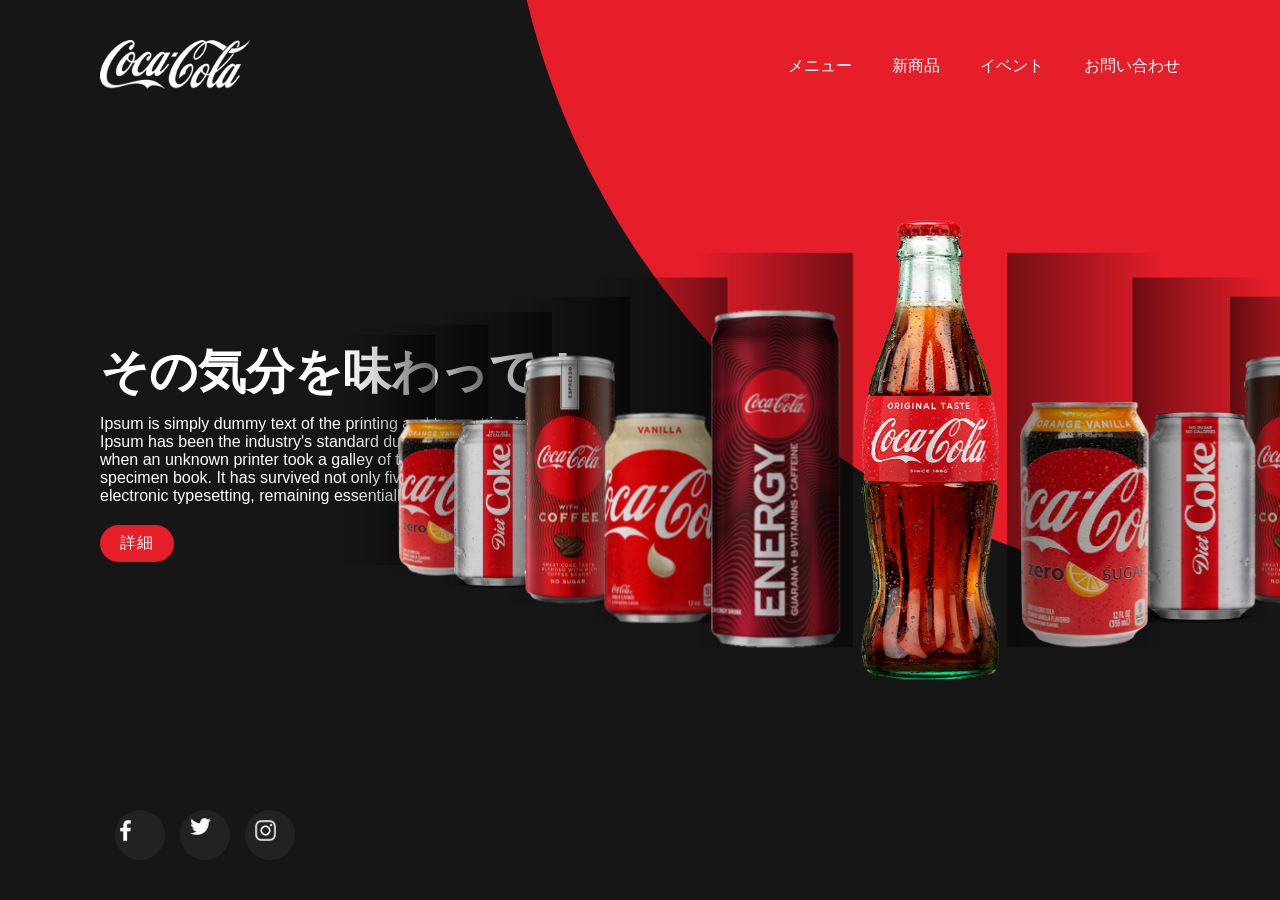
<file: LP_study2/src/main/webapp/index.html>
<!DOCTYPE html>
<html>
<head>
<meta charset="UTF-8">
<title>コカコーラ Landing Page</title>
<link rel="stylesheet" href="https://cdn.jsdelivr.net/npm/swiper@8/swiper-bundle.min.css"
/>
<link rel="stylesheet" href="style.css">
</head>
<body>
	<section>
	  <div class="circle"></div>
	  <header>
	  	<a href="#"><img src="logo.png" class="logo"></a>
	  	<ul class="navigation">
	  		<li><a href="#">メニュー</a></li>
	  		<li><a href="#">新商品</a></li>
	  		<li><a href="#">イベント</a></li>
	  		<li><a href="#">お問い合わせ</a></li>
	  	</ul>
	  </header>
	  <div class="content">
	  	<div class="textBox">
	  	 <h2>その気分を味わって！</h2>
	  	 <p> Ipsum is simply dummy text of the printing and typesetting industry. 
	  	 Lorem Ipsum has been the industry's standard dummy text ever since the 1500s, 
	  	 when an unknown printer took a galley of type and scrambled it to make a type specimen book. 
	  	 It has survived not only five centuries, but also the leap into electronic typesetting, remaining essentially unchanged.</p>
	  	 <a href="#">詳細</a>
	  	</div>
	  	
	  	<div class="imgBox">
	  		 <div class="swiper-container">
    			<div class="swiper-wrapper">
      				<div class="swiper-slide"><img src="cocacola1.png"></div>
				    <div class="swiper-slide"><img src="cocacola2.png"></div>
				    <div class="swiper-slide"><img src="cocacola3.png"></div>
				    <div class="swiper-slide"><img src="cocacola4.png"></div>
				    <div class="swiper-slide"><img src="cocacola5.png"></div>
				    <div class="swiper-slide"><img src="cocacola6.png"></div>
    			</div>
  			</div>
	  	</div>
	  	
	  </div>
	  <ul class="sci">
	  	<li><a href="#"><img src="facebook.png"></a></li>
	  	<li><a href="#"><img src="twitter.png"></a></li>
	  	<li><a href="#"><img src="instagram.png"></a></li>
	  </ul>
	</section>
	<script src="https://cdn.jsdelivr.net/npm/swiper@8/swiper-bundle.min.js"></script>
	<script >
   	var swiper = new Swiper('.swiper-container', {
      effect: 'coverflow',
      grabCursor: true,
      centeredSlides: true,
      slidesPerView: 'auto',
      coverflowEffect: {
        rotate: 0,
        stretch: 0,
        depth: 200,
        modifier: 1,
        slideShadows: true,
      },
      pagination: {
        el: '.swiper-pagination',
      },
      loop: true,
    });
  </script>
</body>
</html>
</file>
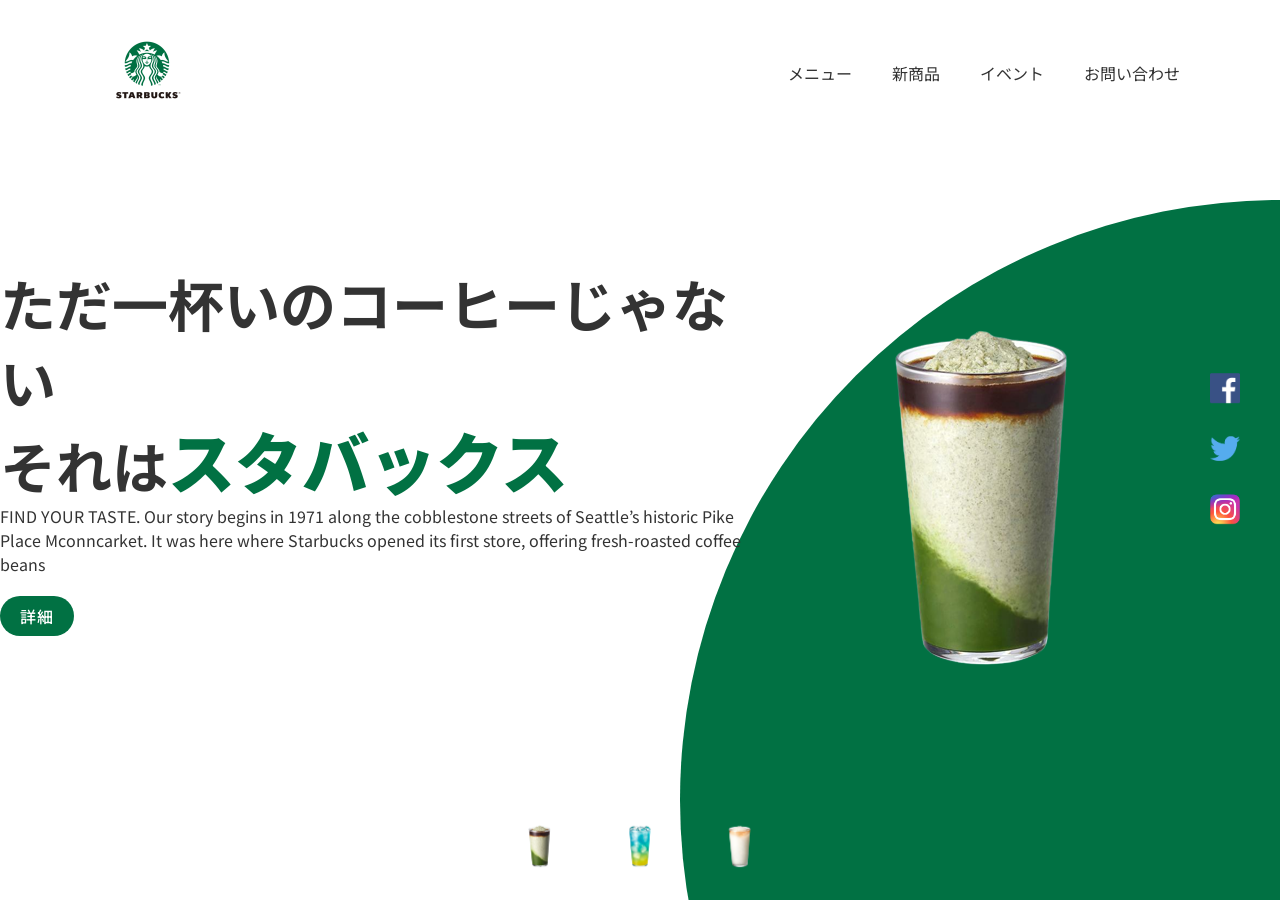
<file: src/main/webapp/LandingPage/index.html>
<!DOCTYPE html>
<html>
<head>
<meta charset="UTF-8">
<title>スタバ　Landing Page</title>
<link rel="stylesheet" href="style.css">
<link rel="preconnect" href="https://fonts.googleapis.com">
<link rel="preconnect" href="https://fonts.gstatic.com" crossorigin>
<link href="https://fonts.googleapis.com/css2?family=Noto+Sans+JP:wght@300&display=swap" rel="stylesheet">
</head>
<body>
	<section>
	<div class="circle"></div>
		<header>
			<a href="#" ><img src="logo.png" class="logo"></a>
			<ul>
				<li><a href="">メニュー</a></li>
				<li><a href="">新商品</a></li>
				<li><a href="">イベント</a></li>
				<li><a href="">お問い合わせ</a></li>		
			</ul>
		</header>
		<div class="content">
			<div class="textBox">
				<h2>ただ一杯いのコーヒーじゃない<br>それは<span>スタバックス</span></h2>
				<p>FIND YOUR TASTE. Our story begins in 1971 along the cobblestone streets of 
				Seattle’s historic Pike Place Mconncarket. It was here where Starbucks opened its first store, 
				offering fresh-roasted coffee beans</p>
				<a href="#">詳細</a>
		</div>
		<div class="imgBox">
			<img src="matcha.png" class="starbucks">
		</div>	
	 </div>
	 <ul class="thumb">
	 	<li><img src="matcha.png" onclick="imgSlider('matcha.png');changeCircleColor('#017143')"></li>
	 	<li><img src="rime.png" onclick="imgSlider('rime.png');changeCircleColor('#bfff00')"></li>
	 	<li><img src="tea.png" onclick="imgSlider('tea.png');changeCircleColor('#fcffca')"></li>
	 </ul>
	 <ul class="sci">
	 	<li><a href="#"><img src="face.png" width="50px"></a></li>
	 	<li><a href="#"><img src="twit.png" width="50px"></a></li>
	 	<li><a href="#"><img src="insta.png" width="50px"></a></li>
	 </ul>
	</section>
	<script type="text/javascript">
		function imgSlider(anything){
			document.querySelector('.starbucks').src = anything;
		}
		
		function changeCircleColor(color){
			const circle = document.querySelector('.circle');
			circle.style.background = color;
		}
	</script>
</body>
</html>
</file>
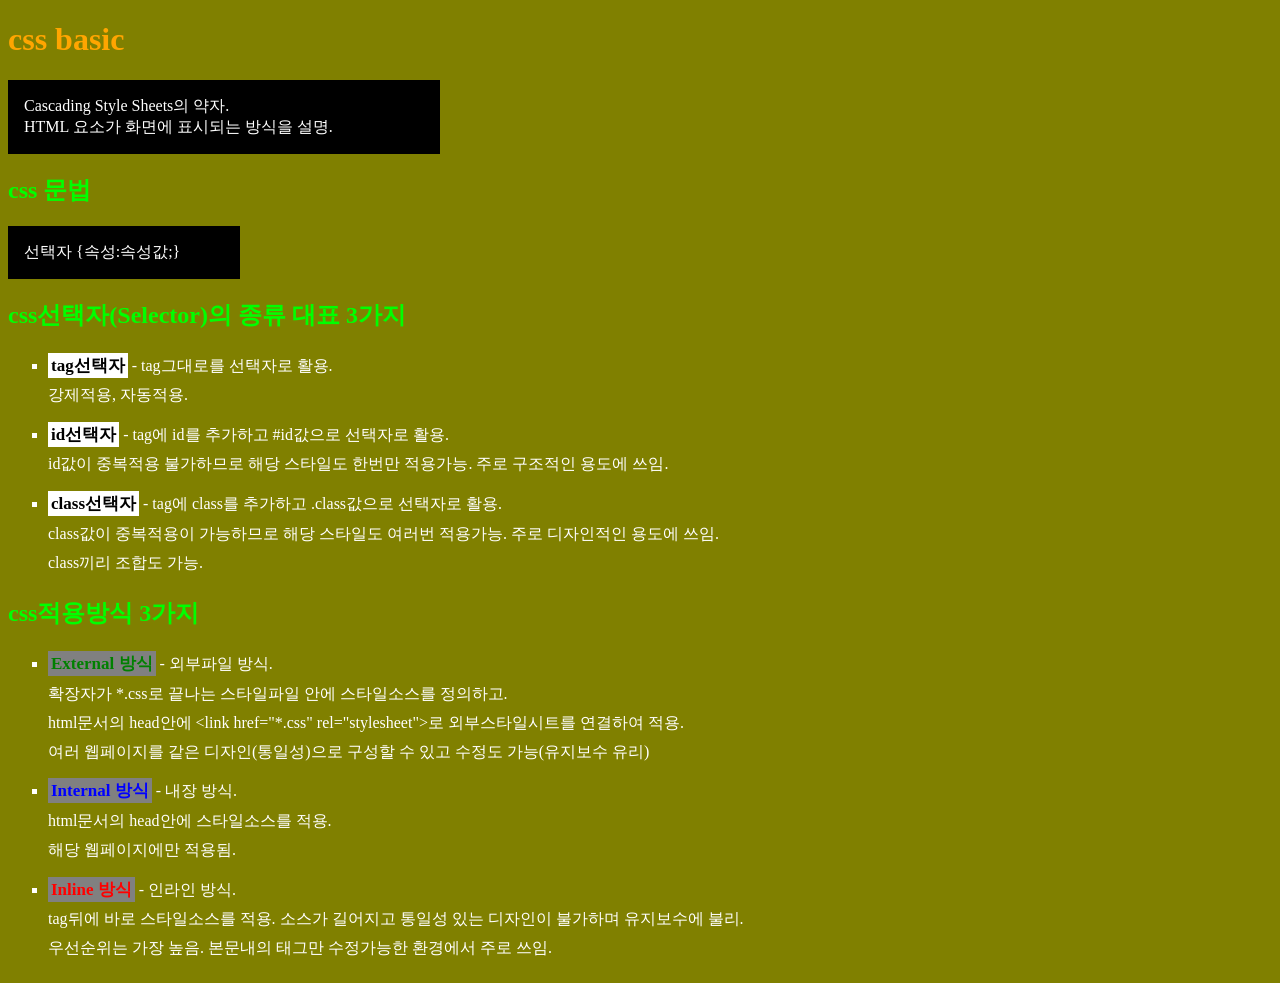
<file: src/main/webapp/basic.html>
<!DOCTYPE html>
<html>
<head>
<meta charset="UTF-8">
<title>css basic</title>
<link href="basic.css" rel="stylesheet">

<style type="text/css">
 h1 {color: orange;}
 
 h2 {color: lime;}
 
 p {background-color: black;
  padding: 1em; }
 
 #p01 {width:400px; }
 
 #p02 {width: 200px;}
 
 .sp {background-color:white;
  padding:3px;
  font-size: 17px;
  font-weight:bold;
  color: black; }
  
 .spa {background-color: gray;
  padding:3px;
  font-size: 17px;
  font-weight: bold; }  
  
 .gr {color: green;} 
 .bl {color: blue;}
 .re {color: red;}
  
</style>
</head>
<body style="background-color: olive;color: white;">
<h1>css basic</h1>
<p id="p01">
 Cascading Style Sheets의 약자. <br>
 HTML 요소가 화면에 표시되는 방식을 설명.
</p>
<!-- ctrl + F11 미리보기 실행 -->
<!-- http://www.csszengarden.com/ 다양한 css적용사례-->
<h2>css 문법</h2>
 <p id="p02">선택자 {속성:속성값;}</p>
 
<h2>css선택자(Selector)의 종류 대표 3가지</h2>
 <ul>
  <li><span class="sp">tag선택자</span> - tag그대로를 선택자로 활용. <br> 강제적용, 자동적용.</li>
  <li><span class="sp">id선택자</span> - tag에 id를 추가하고 #id값으로 선택자로 활용. <br> 
    id값이 중복적용 불가하므로 해당 스타일도 한번만 적용가능. 주로 구조적인 용도에 쓰임.
  </li> 
  <li><span class="sp">class선택자</span> - tag에 class를 추가하고 .class값으로 선택자로 활용. <br> 
   class값이 중복적용이 가능하므로 해당 스타일도 여러번 적용가능. 주로 디자인적인 용도에 쓰임. <br>
   class끼리 조합도 가능.
  </li>
 </ul>

<h2>css적용방식 3가지</h2>
 <ul>
  <li><span class="spa gr">External 방식</span> - 외부파일 방식. <br>
   확장자가 *.css로 끝나는 스타일파일 안에 스타일소스를 정의하고.<br> 
   html문서의 head안에 &lt;link href="*.css" rel="stylesheet"&gt;로
   외부스타일시트를 연결하여 적용. <br>
   여러 웹페이지를 같은 디자인(통일성)으로 구성할 수 있고 수정도 가능(유지보수 유리) 
  </li>
  <li><span class="spa bl">Internal 방식</span> - 내장 방식. <br>
   html문서의 head안에 스타일소스를 적용.<br>
   해당 웹페이지에만 적용됨.
  </li>
  <li><span class="spa re">Inline 방식</span> - 인라인 방식. <br>
   tag뒤에 바로 스타일소스를 적용. 소스가 길어지고 통일성 있는 디자인이 불가하며 유지보수에 불리.
   <br>우선순위는 가장 높음. 본문내의 태그만 수정가능한 환경에서 주로 쓰임.
  </li>
 </ul>




</body>
</html>
</file>
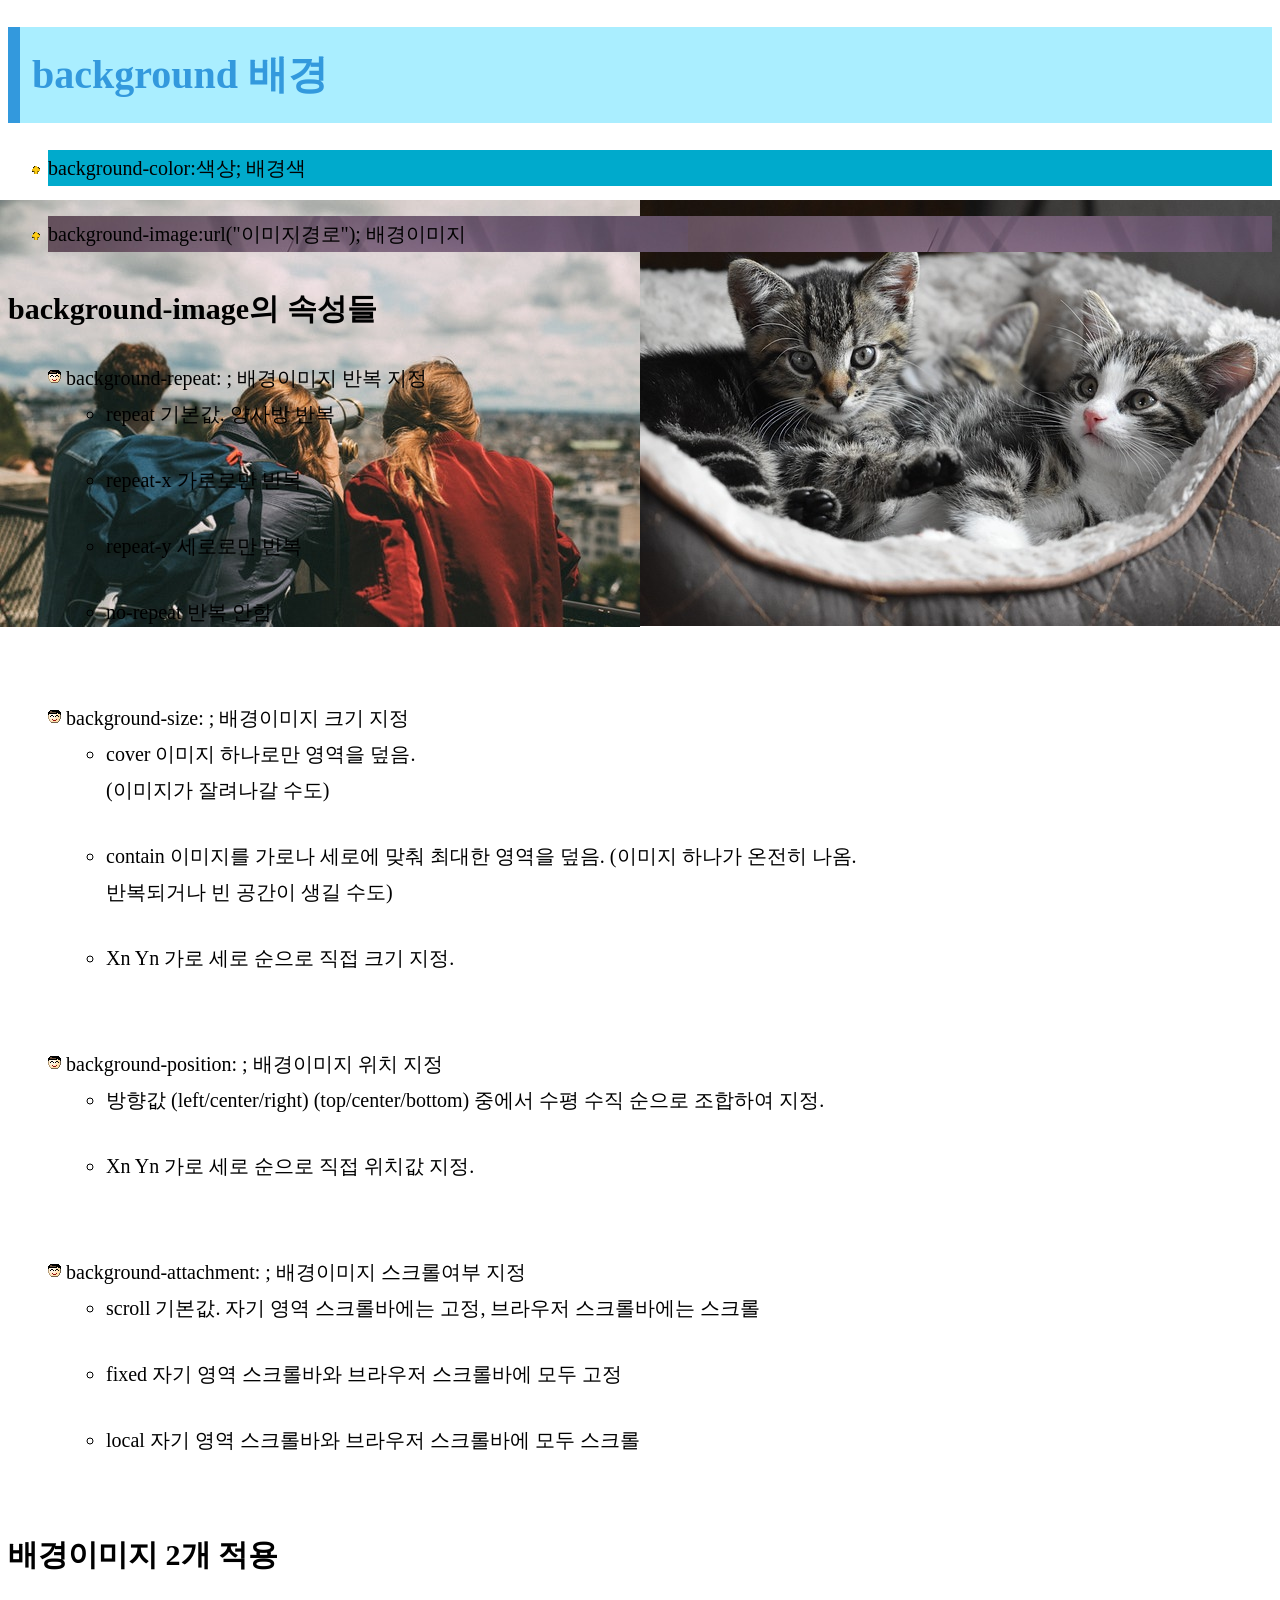
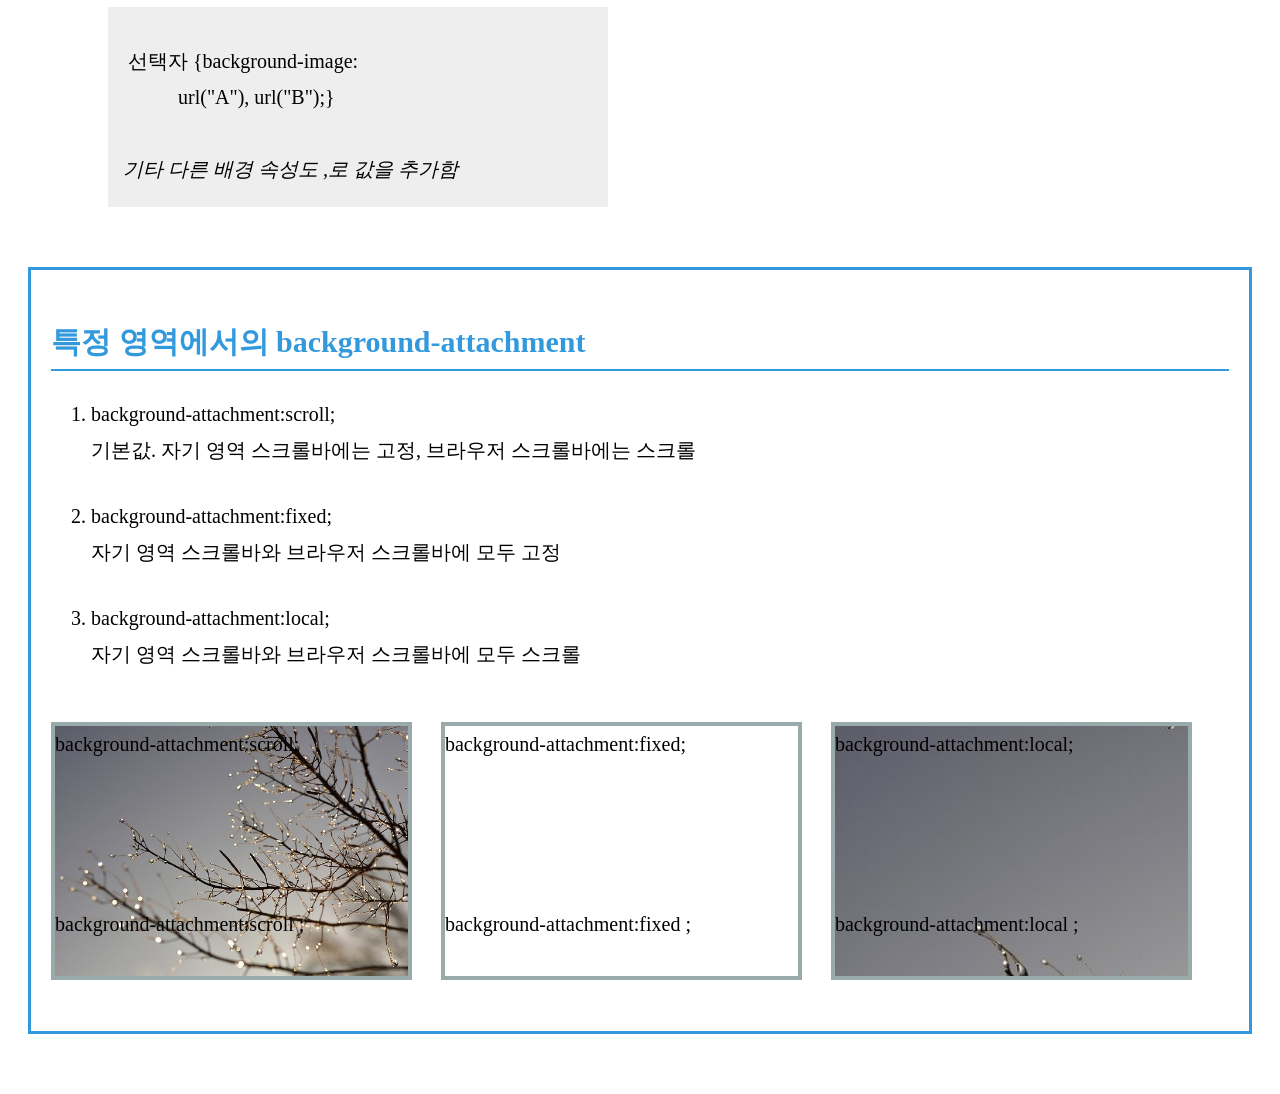
<file: src/main/webapp/bgimg.html>
<!DOCTYPE html>
<html>
<head>
<meta charset="UTF-8">
<title>background 배경</title>
<link href="style.css" rel="stylesheet">
<link href="bgimg.css" rel="stylesheet">
</head>
<body>
<h1>background 배경</h1>
 <ol id="bg">
  <li class="bg-clr">background-color:색상; 배경색</li>
  <li class="bg-img">background-image:url("이미지경로"); 배경이미지</li>
 </ol>

<h2>background-image의 속성들</h2>
<ul id="ul-bg">
 <li>background-repeat: ; 배경이미지 반복 지정
  <ul>
   <li>repeat 기본값. 양사방 반복</li>
   <li>repeat-x 가로로만 반복</li>
   <li>repeat-y 세로로만 반복</li>
   <li>no-repeat 반복 안함</li>
  </ul> 
 </li>
 <li>background-size: ; 배경이미지 크기 지정
  <ul>
   <li>cover 이미지 하나로만 영역을 덮음. <br>
   (이미지가 잘려나갈 수도)</li>
   <li>contain 이미지를 가로나 세로에 맞춰 최대한
    영역을 덮음. (이미지 하나가 온전히 나옴. <br>
    반복되거나 빈 공간이 생길 수도)</li>
   <li>Xn Yn 가로 세로 순으로 직접 크기 지정.</li>
  </ul> 
 </li>
 <li>background-position: ; 배경이미지 위치 지정
  <ul>
   <li>방향값 (left/center/right) (top/center/bottom) 중에서 수평 수직 순으로 조합하여 지정.</li>
   <li>Xn Yn 가로 세로 순으로 직접 위치값 지정.</li>
  </ul>
 </li>
 <li>background-attachment: ; 배경이미지 스크롤여부 지정
  <ul>
   <li>scroll 기본값. 자기 영역 스크롤바에는 고정, 브라우저 스크롤바에는 스크롤</li>
   <li>fixed 자기 영역 스크롤바와 브라우저 스크롤바에 모두 고정</li>
   <li>local 자기 영역 스크롤바와 브라우저 스크롤바에 모두 스크롤</li>
  </ul> 
 </li>
</ul>

<h2>배경이미지 2개 적용</h2>
<p class="pre">
    선택자 {background-image: 
              url("A"), url("B");}

   <i>기타 다른 배경 속성도 ,로 값을 추가함</i>
</p>

<section id="sec01">
 <h2>특정 영역에서의 background-attachment</h2>
 <ol>
  <li>background-attachment:scroll; <br> 
   기본값. 자기 영역 스크롤바에는 고정, 브라우저 스크롤바에는 스크롤</li>
  <li>background-attachment:fixed; <br> 
   자기 영역 스크롤바와 브라우저 스크롤바에 모두 고정</li>
  <li>background-attachment:local; <br> 
   자기 영역 스크롤바와 브라우저 스크롤바에 모두 스크롤</li>
 </ol>
 <p class="sc">background-attachment:scroll; <br><br><br><br><br>
   background-attachment:scroll ; <br><br><br><br><br>
   background-attachment:scroll ; <br><br><br><br><br> 
 </p>
 <p class="fx">background-attachment:fixed; <br><br><br><br><br>
   background-attachment:fixed ; <br><br><br><br><br>
   background-attachment:fixed ; <br><br><br><br><br> 
 </p>
 <p class="lc">background-attachment:local; <br><br><br><br><br>
   background-attachment:local ; <br><br><br><br><br>
   background-attachment:local ; <br><br><br><br><br> 
 </p>
</section>





</body>
</html>
</file>
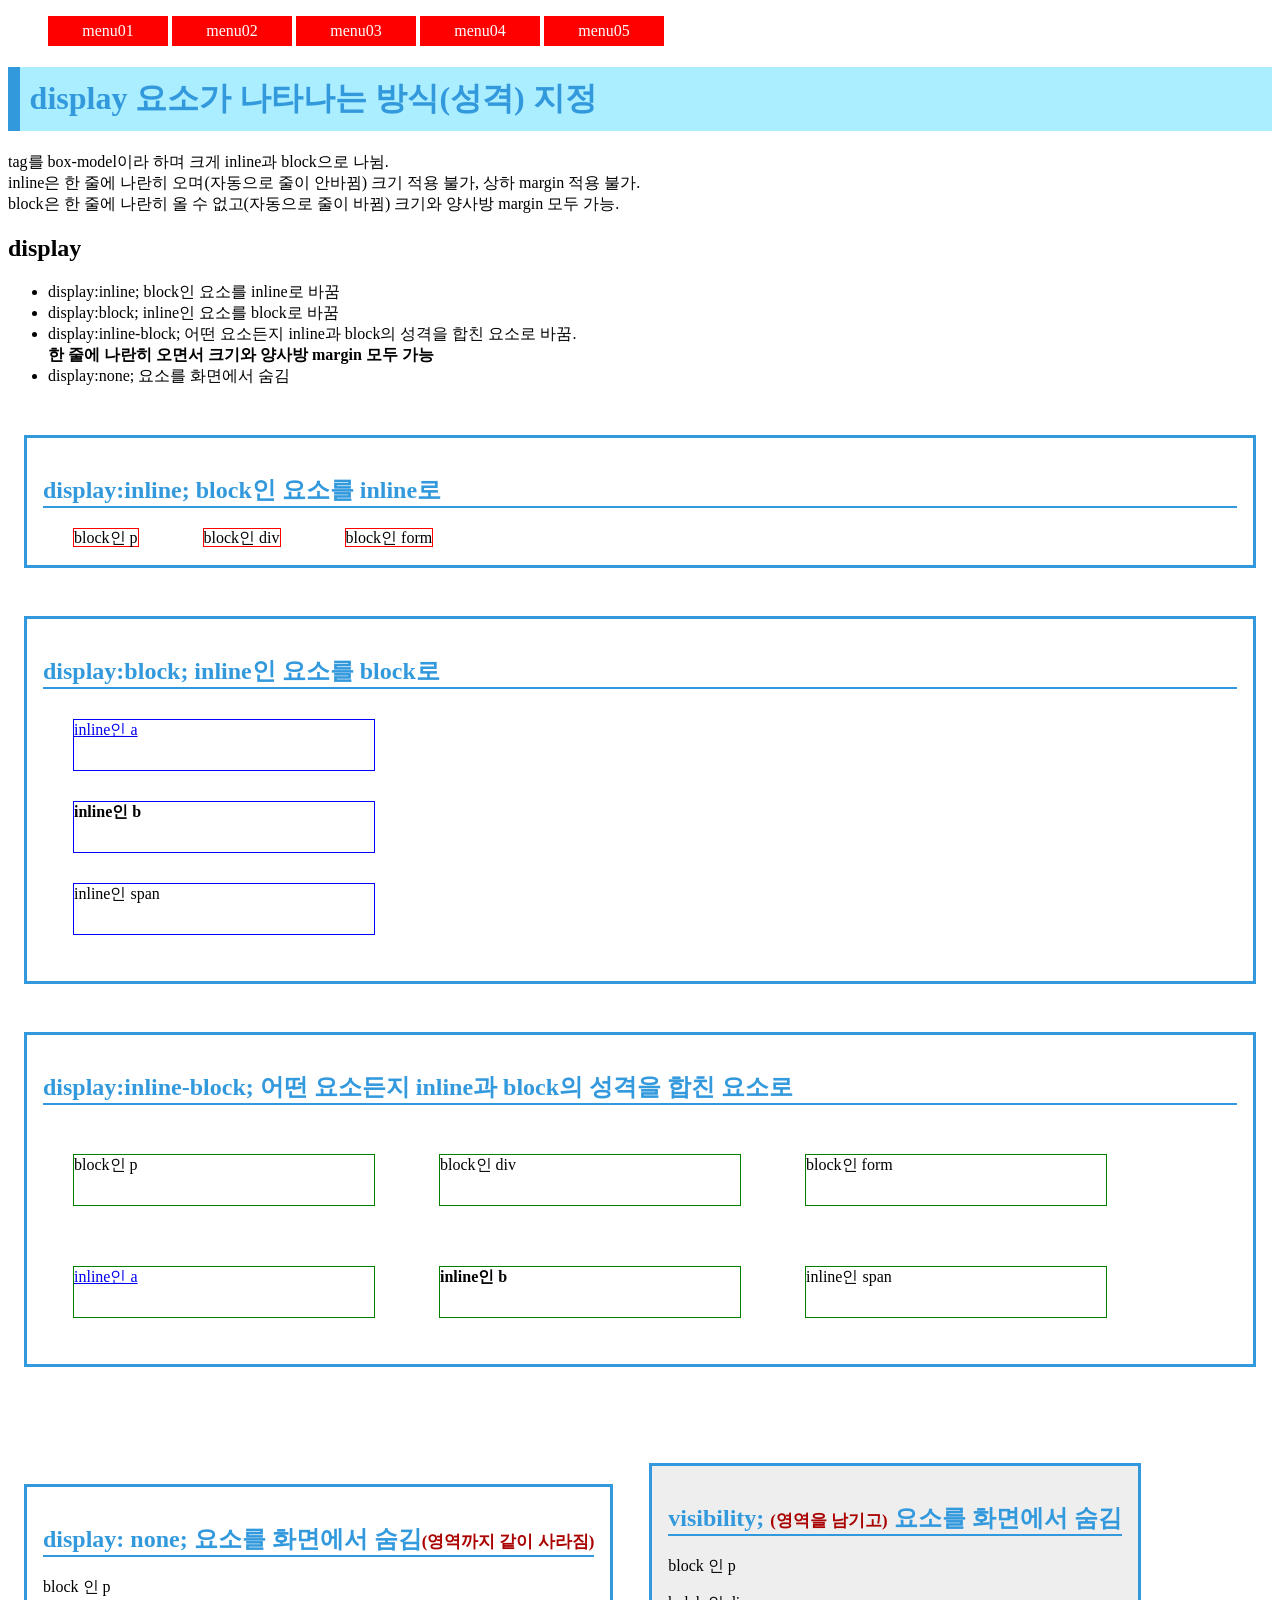
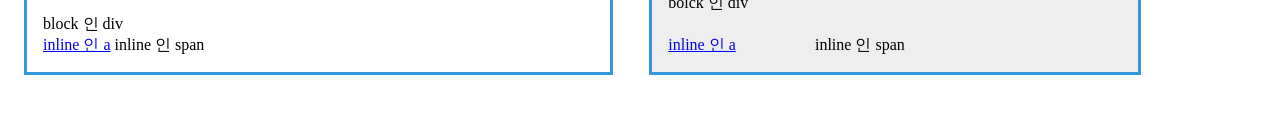
<file: src/main/webapp/display.html>
<!DOCTYPE html>
<html>
<head>
<meta charset="UTF-8">
<title>display</title>
<link href="style.css" rel="stylesheet">
<link href="display.css" rel="stylesheet">
</head>
<body>
	<nav>
		<ul>
			<li id="mn01"><a href="#sec01">menu01</a>
			 <ul id="sub">
			 	<li><a href="#">sub01</a></li>
			 	<li><a href="#">sub01</a></li>
			 </ul>
			 </li>
			<li><a href="#sec02">menu02</a></li>
			<li><a href="#sec03">menu03</a></li>
			<li><a href="#sec04">menu04</a></li>
			<li><a href="#sec05">menu05</a></li>
		</ul>	
	</nav>
	

<h1>display 요소가 나타나는 방식(성격) 지정</h1>
<p>
 tag를 box-model이라 하며 크게 inline과 block으로 나뉨.<br>
 inline은 한 줄에 나란히 오며(자동으로 줄이 안바뀜) 
 크기 적용 불가, 상하 margin 적용 불가.<br> 
 block은 한 줄에 나란히 올 수 없고(자동으로 줄이 바뀜)
  크기와 양사방 margin 모두 가능.
</p>

<h2>display</h2>
 <ul>
  <li>display:inline; block인 요소를 inline로 바꿈</li>
  <li>display:block; inline인 요소를 block로 바꿈</li>
  <li>display:inline-block; 어떤 요소든지 
      inline과 block의 성격을 합친 요소로 바꿈. <br>
      <b>한 줄에 나란히 오면서 크기와 양사방 margin 모두 가능</b>
  </li>
  <li>display:none; 요소를 화면에서 숨김</li>
 </ul>
 
 <section id="sec01">
  <h2>display:inline; block인 요소를 inline로 </h2>
 
  <p>block인 p</p>
  <div>block인 div</div>
  <form action="">block인 form</form>
 </section>
 
 <section id="sec02">
  <h2>display:block; inline인 요소를 block로</h2>
  
  <a href="#">inline인 a</a>
  <b>inline인 b</b>
  <span>inline인 span</span>
 </section>
 
 
 <section id="sec03">
  <h2>display:inline-block; 
  어떤 요소든지 inline과 block의 성격을 합친 요소로</h2>
 
  <p>block인 p</p>
  <div>block인 div</div>
  <form action="">block인 form</form>

  <a href="#">inline인 a</a>
  <b>inline인 b</b>
  <span>inline인 span</span>
 </section>
 
 <section id="sec04">
 	<h2>display: none; 요소를 화면에서 숨김<span>(영역까지 같이 사라짐)</span></h2>
 	
 	<p>block  인 p</p>
 	<div>block 인 div</div>
	<form action="">block 인 form</form>
	
	<a href="#">inline 인 a</a>
	<b>inline 인 b</b>
	<span>inline 인 span</span>
 </section>
 
 <section id="sec05">
 	<h2>visibility;  <span>(영역을 남기고)</span> 요소를 화면에서 숨김 </h2>
 	
 	<p>block  인 p</p>
 	<div>bolck 인 div</div>
	<form action="">block 인 form</form>
	
	<a href="#">inline 인 a</a>
	<b>inline 인 b</b>
	<span>inline 인 span</span>
 </section>
 
 
 

</body>
</html>
</file>
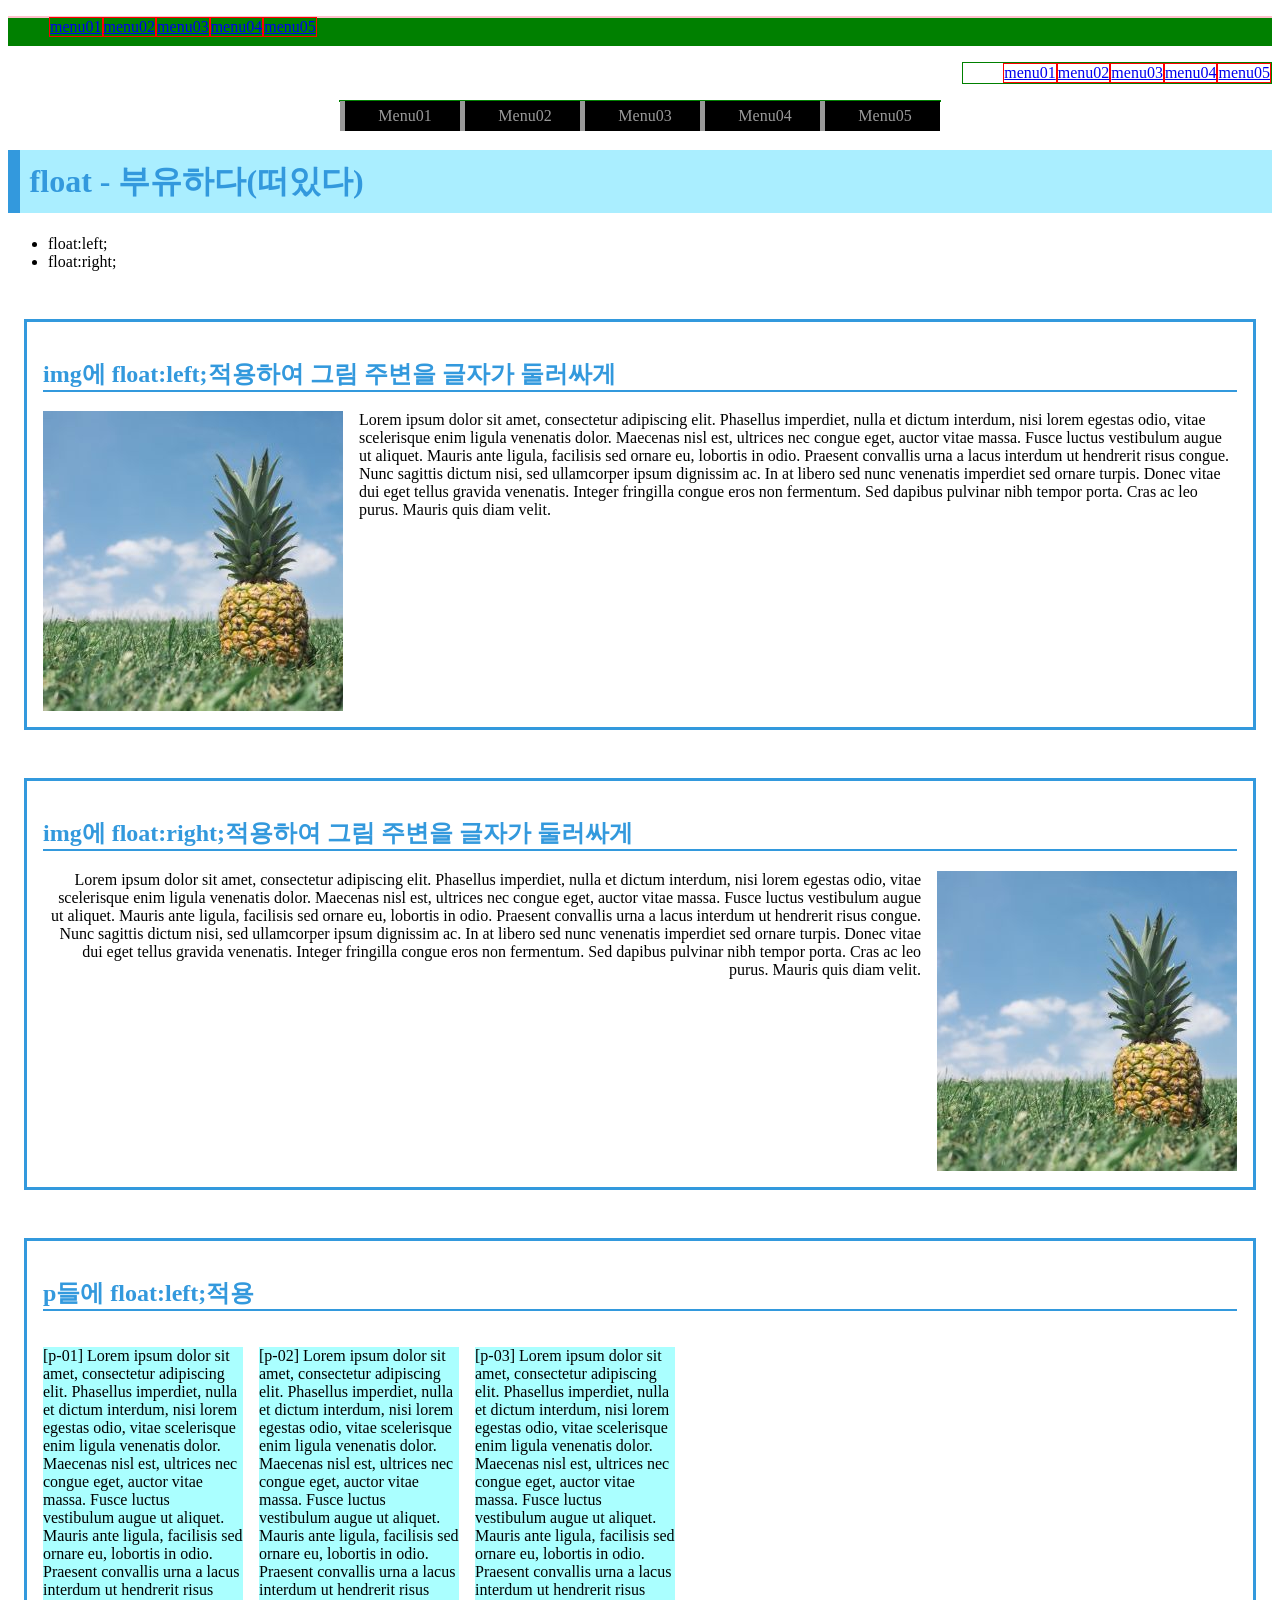
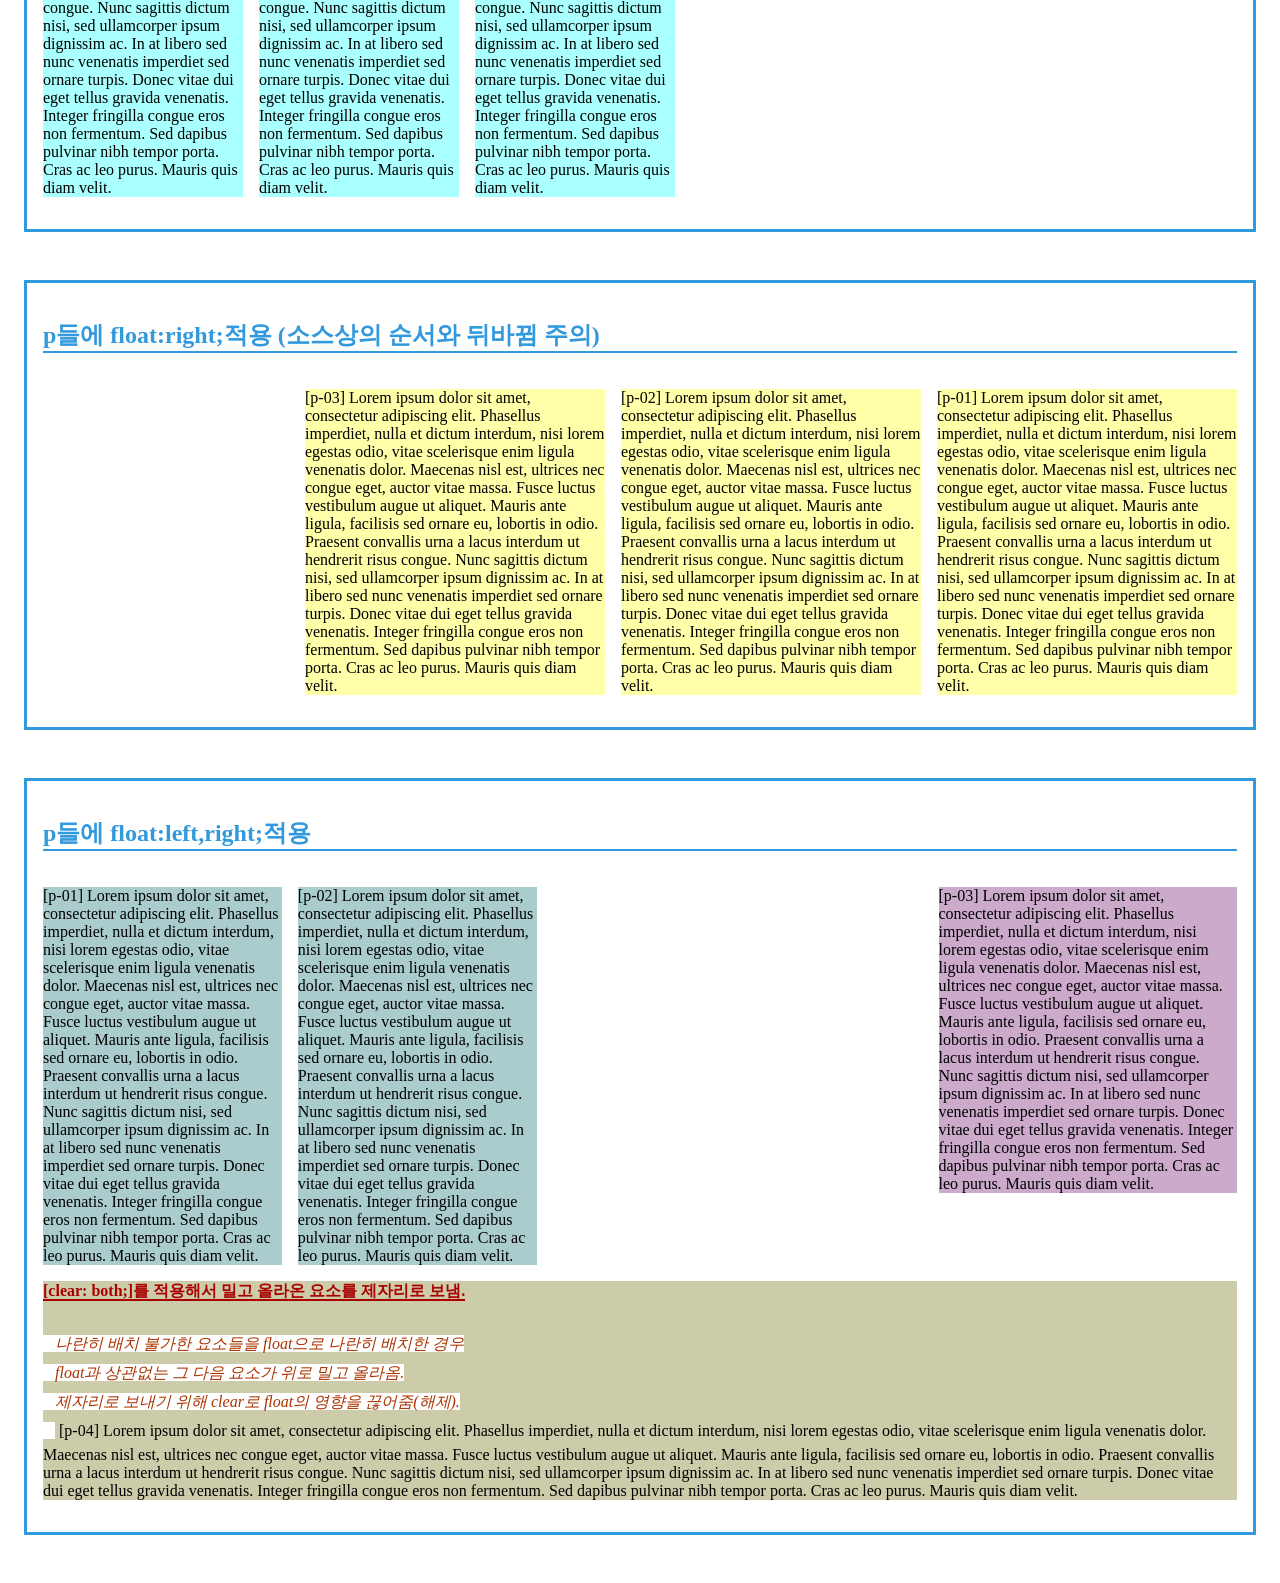
<file: src/main/webapp/float.html>
<!DOCTYPE html>
<html>
<head>
<meta charset="UTF-8">
<title>float</title>
<link href="style.css" rel="stylesheet">
<link href="float.css" rel="stylesheet">
</head>
<body>
<nav id="nav-l">
 <ul>
  <li><a href="#sec01">menu01</a></li>
  <li><a href="#sec02">menu02</a></li>
  <li><a href="#sec03">menu03</a></li>
  <li><a href="#sec04">menu04</a></li>
  <li><a href="#sec05">menu05</a></li>  
 </ul>
</nav>

<nav id="nav-r">
 <ul>
  <li><a href="#sec01">menu01</a></li>
  <li><a href="#sec02">menu02</a></li>
  <li><a href="#sec03">menu03</a></li>
  <li><a href="#sec04">menu04</a></li>
  <li><a href="#sec05">menu05</a></li>  
 </ul>
</nav>

<nav id="nav-c" class="clear">
 <ul>
  <li><a href="#sec01">menu01</a></li>
  <li><a href="#sec02">menu02</a></li>
  <li><a href="#sec03">menu03</a></li>
  <li><a href="#sec04">menu04</a></li>
  <li><a href="#sec05">menu05</a></li>  
 </ul>
</nav>

<h1 class="clear">float - 부유하다(떠있다)</h1>
<ul>
 <li>float:left;</li>
 <li>float:right;</li>
</ul>

<section id="sec01">
 <h2>img에 float:left;적용하여 그림 주변을 글자가 둘러싸게</h2>
 
 <p><img alt="pineapple" src="img/pineapple.jpg"> Lorem ipsum dolor sit
			amet, consectetur adipiscing elit. Phasellus imperdiet, nulla et
			dictum interdum, nisi lorem egestas odio, vitae scelerisque enim
			ligula venenatis dolor. Maecenas nisl est, ultrices nec congue eget,
			auctor vitae massa. Fusce luctus vestibulum augue ut aliquet. Mauris
			ante ligula, facilisis sed ornare eu, lobortis in odio. Praesent
			convallis urna a lacus interdum ut hendrerit risus congue. Nunc
			sagittis dictum nisi, sed ullamcorper ipsum dignissim ac. In at
			libero sed nunc venenatis imperdiet sed ornare turpis. Donec vitae
			dui eget tellus gravida venenatis. Integer fringilla congue eros non
			fermentum. Sed dapibus pulvinar nibh tempor porta. Cras ac leo purus.
			Mauris quis diam velit.
 </p>
</section>


<section id="sec02">
 <h2>img에 float:right;적용하여 그림 주변을 글자가 둘러싸게</h2>
 
 <p><img alt="pineapple" src="img/pineapple.jpg"> Lorem ipsum dolor sit
			amet, consectetur adipiscing elit. Phasellus imperdiet, nulla et
			dictum interdum, nisi lorem egestas odio, vitae scelerisque enim
			ligula venenatis dolor. Maecenas nisl est, ultrices nec congue eget,
			auctor vitae massa. Fusce luctus vestibulum augue ut aliquet. Mauris
			ante ligula, facilisis sed ornare eu, lobortis in odio. Praesent
			convallis urna a lacus interdum ut hendrerit risus congue. Nunc
			sagittis dictum nisi, sed ullamcorper ipsum dignissim ac. In at
			libero sed nunc venenatis imperdiet sed ornare turpis. Donec vitae
			dui eget tellus gravida venenatis. Integer fringilla congue eros non
			fermentum. Sed dapibus pulvinar nibh tempor porta. Cras ac leo purus.
			Mauris quis diam velit.
 </p>
</section>

<section id="sec03">
 <h2>p들에 float:left;적용</h2>
 
 <p class="p01">[p-01] Lorem ipsum dolor sit
			amet, consectetur adipiscing elit. Phasellus imperdiet, nulla et
			dictum interdum, nisi lorem egestas odio, vitae scelerisque enim
			ligula venenatis dolor. Maecenas nisl est, ultrices nec congue eget,
			auctor vitae massa. Fusce luctus vestibulum augue ut aliquet. Mauris
			ante ligula, facilisis sed ornare eu, lobortis in odio. Praesent
			convallis urna a lacus interdum ut hendrerit risus congue. Nunc
			sagittis dictum nisi, sed ullamcorper ipsum dignissim ac. In at
			libero sed nunc venenatis imperdiet sed ornare turpis. Donec vitae
			dui eget tellus gravida venenatis. Integer fringilla congue eros non
			fermentum. Sed dapibus pulvinar nibh tempor porta. Cras ac leo purus.
			Mauris quis diam velit.
 </p>
 <p class="p01">[p-02] Lorem ipsum dolor sit
			amet, consectetur adipiscing elit. Phasellus imperdiet, nulla et
			dictum interdum, nisi lorem egestas odio, vitae scelerisque enim
			ligula venenatis dolor. Maecenas nisl est, ultrices nec congue eget,
			auctor vitae massa. Fusce luctus vestibulum augue ut aliquet. Mauris
			ante ligula, facilisis sed ornare eu, lobortis in odio. Praesent
			convallis urna a lacus interdum ut hendrerit risus congue. Nunc
			sagittis dictum nisi, sed ullamcorper ipsum dignissim ac. In at
			libero sed nunc venenatis imperdiet sed ornare turpis. Donec vitae
			dui eget tellus gravida venenatis. Integer fringilla congue eros non
			fermentum. Sed dapibus pulvinar nibh tempor porta. Cras ac leo purus.
			Mauris quis diam velit.
 </p>
 <p class="p01">[p-03] Lorem ipsum dolor sit
			amet, consectetur adipiscing elit. Phasellus imperdiet, nulla et
			dictum interdum, nisi lorem egestas odio, vitae scelerisque enim
			ligula venenatis dolor. Maecenas nisl est, ultrices nec congue eget,
			auctor vitae massa. Fusce luctus vestibulum augue ut aliquet. Mauris
			ante ligula, facilisis sed ornare eu, lobortis in odio. Praesent
			convallis urna a lacus interdum ut hendrerit risus congue. Nunc
			sagittis dictum nisi, sed ullamcorper ipsum dignissim ac. In at
			libero sed nunc venenatis imperdiet sed ornare turpis. Donec vitae
			dui eget tellus gravida venenatis. Integer fringilla congue eros non
			fermentum. Sed dapibus pulvinar nibh tempor porta. Cras ac leo purus.
			Mauris quis diam velit.
 </p>
</section>

<section id="sec04">
 <h2>p들에 float:right;적용 (소스상의 순서와 뒤바뀜 주의)</h2>
 
 <p class="p02">[p-01] Lorem ipsum dolor sit
			amet, consectetur adipiscing elit. Phasellus imperdiet, nulla et
			dictum interdum, nisi lorem egestas odio, vitae scelerisque enim
			ligula venenatis dolor. Maecenas nisl est, ultrices nec congue eget,
			auctor vitae massa. Fusce luctus vestibulum augue ut aliquet. Mauris
			ante ligula, facilisis sed ornare eu, lobortis in odio. Praesent
			convallis urna a lacus interdum ut hendrerit risus congue. Nunc
			sagittis dictum nisi, sed ullamcorper ipsum dignissim ac. In at
			libero sed nunc venenatis imperdiet sed ornare turpis. Donec vitae
			dui eget tellus gravida venenatis. Integer fringilla congue eros non
			fermentum. Sed dapibus pulvinar nibh tempor porta. Cras ac leo purus.
			Mauris quis diam velit.
 </p>
 <p class="p02">[p-02] Lorem ipsum dolor sit
			amet, consectetur adipiscing elit. Phasellus imperdiet, nulla et
			dictum interdum, nisi lorem egestas odio, vitae scelerisque enim
			ligula venenatis dolor. Maecenas nisl est, ultrices nec congue eget,
			auctor vitae massa. Fusce luctus vestibulum augue ut aliquet. Mauris
			ante ligula, facilisis sed ornare eu, lobortis in odio. Praesent
			convallis urna a lacus interdum ut hendrerit risus congue. Nunc
			sagittis dictum nisi, sed ullamcorper ipsum dignissim ac. In at
			libero sed nunc venenatis imperdiet sed ornare turpis. Donec vitae
			dui eget tellus gravida venenatis. Integer fringilla congue eros non
			fermentum. Sed dapibus pulvinar nibh tempor porta. Cras ac leo purus.
			Mauris quis diam velit.
 </p>
 <p class="p02">[p-03] Lorem ipsum dolor sit
			amet, consectetur adipiscing elit. Phasellus imperdiet, nulla et
			dictum interdum, nisi lorem egestas odio, vitae scelerisque enim
			ligula venenatis dolor. Maecenas nisl est, ultrices nec congue eget,
			auctor vitae massa. Fusce luctus vestibulum augue ut aliquet. Mauris
			ante ligula, facilisis sed ornare eu, lobortis in odio. Praesent
			convallis urna a lacus interdum ut hendrerit risus congue. Nunc
			sagittis dictum nisi, sed ullamcorper ipsum dignissim ac. In at
			libero sed nunc venenatis imperdiet sed ornare turpis. Donec vitae
			dui eget tellus gravida venenatis. Integer fringilla congue eros non
			fermentum. Sed dapibus pulvinar nibh tempor porta. Cras ac leo purus.
			Mauris quis diam velit.
 </p>
</section>

<section id="sec05">
 <h2>p들에 float:left,right;적용 </h2>
 
 <p class="p03">[p-01] Lorem ipsum dolor sit
			amet, consectetur adipiscing elit. Phasellus imperdiet, nulla et
			dictum interdum, nisi lorem egestas odio, vitae scelerisque enim
			ligula venenatis dolor. Maecenas nisl est, ultrices nec congue eget,
			auctor vitae massa. Fusce luctus vestibulum augue ut aliquet. Mauris
			ante ligula, facilisis sed ornare eu, lobortis in odio. Praesent
			convallis urna a lacus interdum ut hendrerit risus congue. Nunc
			sagittis dictum nisi, sed ullamcorper ipsum dignissim ac. In at
			libero sed nunc venenatis imperdiet sed ornare turpis. Donec vitae
			dui eget tellus gravida venenatis. Integer fringilla congue eros non
			fermentum. Sed dapibus pulvinar nibh tempor porta. Cras ac leo purus.
			Mauris quis diam velit.
 </p>
 <p class="p03">[p-02] Lorem ipsum dolor sit
			amet, consectetur adipiscing elit. Phasellus imperdiet, nulla et
			dictum interdum, nisi lorem egestas odio, vitae scelerisque enim
			ligula venenatis dolor. Maecenas nisl est, ultrices nec congue eget,
			auctor vitae massa. Fusce luctus vestibulum augue ut aliquet. Mauris
			ante ligula, facilisis sed ornare eu, lobortis in odio. Praesent
			convallis urna a lacus interdum ut hendrerit risus congue. Nunc
			sagittis dictum nisi, sed ullamcorper ipsum dignissim ac. In at
			libero sed nunc venenatis imperdiet sed ornare turpis. Donec vitae
			dui eget tellus gravida venenatis. Integer fringilla congue eros non
			fermentum. Sed dapibus pulvinar nibh tempor porta. Cras ac leo purus.
			Mauris quis diam velit.
 </p>
 <p class="p04">[p-03] Lorem ipsum dolor sit
			amet, consectetur adipiscing elit. Phasellus imperdiet, nulla et
			dictum interdum, nisi lorem egestas odio, vitae scelerisque enim
			ligula venenatis dolor. Maecenas nisl est, ultrices nec congue eget,
			auctor vitae massa. Fusce luctus vestibulum augue ut aliquet. Mauris
			ante ligula, facilisis sed ornare eu, lobortis in odio. Praesent
			convallis urna a lacus interdum ut hendrerit risus congue. Nunc
			sagittis dictum nisi, sed ullamcorper ipsum dignissim ac. In at
			libero sed nunc venenatis imperdiet sed ornare turpis. Donec vitae
			dui eget tellus gravida venenatis. Integer fringilla congue eros non
			fermentum. Sed dapibus pulvinar nibh tempor porta. Cras ac leo purus.
			Mauris quis diam velit.
 </p>
 <p class="p05">
  <b>[clear: both;]를 적용해서 
   밀고 올라온 요소를 제자리로 보냄.</b><br>
  
   <i>
   나란히 배치 불가한 요소들을 float으로 나란히 배치한 경우
   float과 상관없는 그 다음 요소가 위로 밀고 올라옴.
   제자리로 보내기 위해 clear로 float의 영향을 끊어줌(해제).
   </i>
  [p-04] Lorem ipsum dolor sit
			amet, consectetur adipiscing elit. Phasellus imperdiet, nulla et
			dictum interdum, nisi lorem egestas odio, vitae scelerisque enim
			ligula venenatis dolor. Maecenas nisl est, ultrices nec congue eget,
			auctor vitae massa. Fusce luctus vestibulum augue ut aliquet. Mauris
			ante ligula, facilisis sed ornare eu, lobortis in odio. Praesent
			convallis urna a lacus interdum ut hendrerit risus congue. Nunc
			sagittis dictum nisi, sed ullamcorper ipsum dignissim ac. In at
			libero sed nunc venenatis imperdiet sed ornare turpis. Donec vitae
			dui eget tellus gravida venenatis. Integer fringilla congue eros non
			fermentum. Sed dapibus pulvinar nibh tempor porta. Cras ac leo purus.
			Mauris quis diam velit.
 </p>
</section>











</body>
</html>
</file>
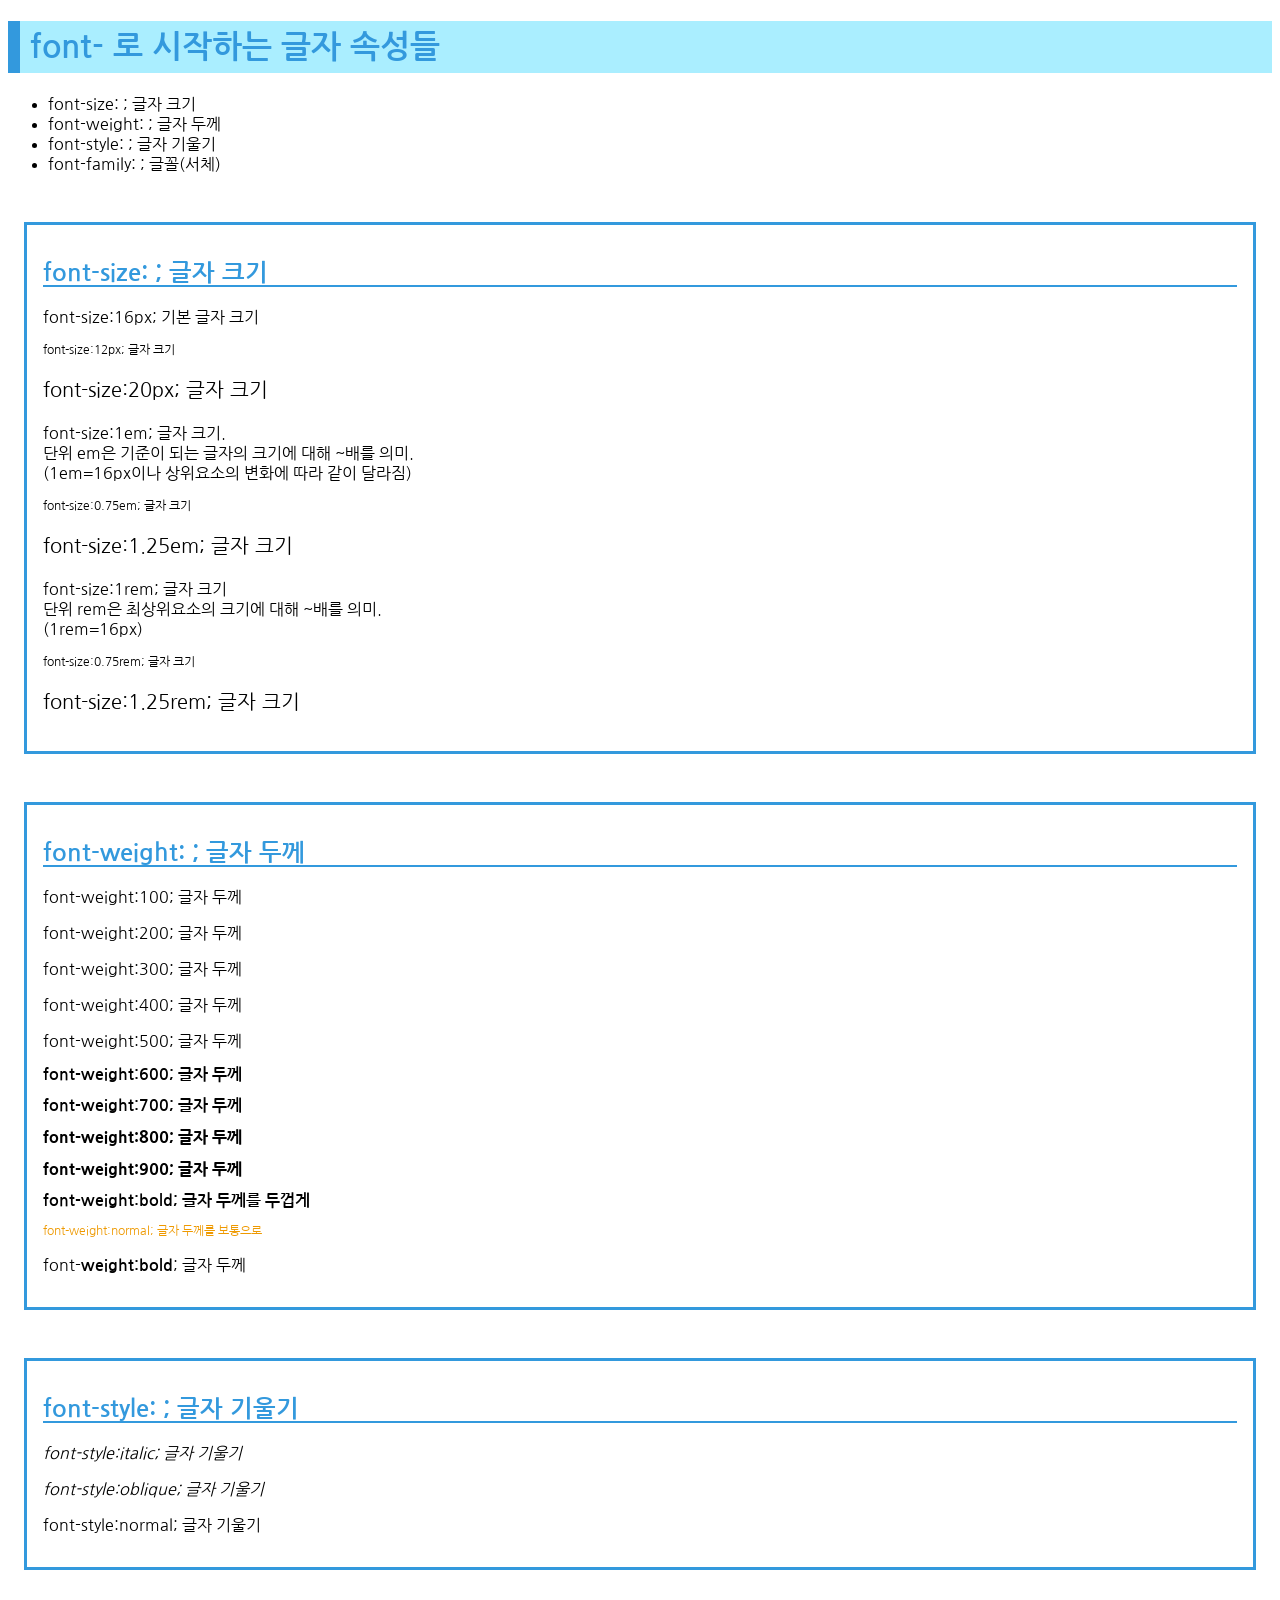
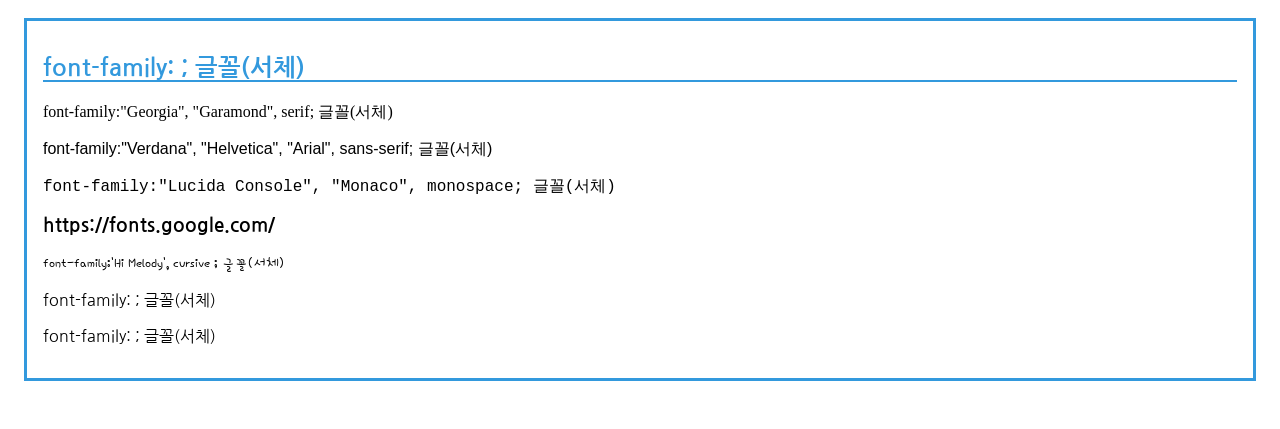
<file: src/main/webapp/font.html>
<!DOCTYPE html>
<html>
<head>
<meta charset="UTF-8">
<title>font- 로 시작하는 글자 속성들</title>
<link href="style.css" rel="stylesheet">
<link href="font.css" rel="stylesheet">

<link rel="preconnect" href="https://fonts.googleapis.com">
<link rel="preconnect" href="https://fonts.gstatic.com" crossorigin>
<link href="https://fonts.googleapis.com/css2?family=Hi+Melody&family=Nanum+Gothic&family=Noto+Sans+KR&display=swap" rel="stylesheet">
</head>
<body>
<h1>font- 로 시작하는 글자 속성들</h1>

<ul>
 <li>font-size: ; 글자 크기</li>
 <li>font-weight: ; 글자 두께</li>
 <li>font-style: ; 글자 기울기</li>
 <li>font-family: ; 글꼴(서체) </li>
</ul>

<section>
 <h2>font-size: ; 글자 크기</h2>
 
 <p class="fs01">font-size:16px; 기본 글자 크기</p>
 <p class="fs02">font-size:12px; 글자 크기</p>
 <p class="fs03">font-size:20px; 글자 크기</p>
 <p class="fs04">font-size:1em; 글자 크기. <br>
  단위 em은 기준이 되는 글자의 크기에 대해 ~배를 의미.<br>
  (1em=16px이나 상위요소의 변화에 따라 같이 달라짐)
  </p>
 <p class="fs05">font-size:0.75em; 글자 크기</p>
 <p class="fs06">font-size:1.25em; 글자 크기</p>
 
 <p class="fs07">font-size:1rem; 글자 크기<br>
  단위 rem은 최상위요소의 크기에 대해 ~배를 의미.<br>
  (1rem=16px)</p>
 <p class="fs08">font-size:0.75rem; 글자 크기</p>
 <p class="fs09">font-size:1.25rem; 글자 크기</p>
</section>

<section>
 <h2>font-weight: ; 글자 두께</h2>
 
 <p class="fw01">font-weight:100; 글자 두께</p>
 <p class="fw02">font-weight:200; 글자 두께</p>
 <p class="fw03">font-weight:300; 글자 두께</p>
 <p class="fw04">font-weight:400; 글자 두께</p>
 <p class="fw05">font-weight:500; 글자 두께</p>
 <p class="fw06">font-weight:600; 글자 두께</p>
 <p class="fw07">font-weight:700; 글자 두께</p>
 <p class="fw08">font-weight:800; 글자 두께</p>
 <p class="fw09">font-weight:900; 글자 두께</p>
 <p class="fw10">font-weight:bold; 글자 두께를 두껍게</p>
 <p class="fw11">font-weight:<b class="fwn">normal</b>;
   글자 두께를 보통으로</p>
 <p class="fw12">
 font-<span class="fw10">weight:bold</span>; 글자 두께</p>
</section>


<section>
 <h2>font-style: ; 글자 기울기</h2>

 <p class="fst01">font-style:italic; 글자 기울기</p>
 <p class="fst02">font-style:oblique; 글자 기울기</p>
 <p>
 font-style:<i class="fst03">normal</i>; 글자 기울기</p>
</section>

<section>
 <h2>font-family: ; 글꼴(서체)</h2>

 <p class="ff01">font-family:"Georgia", "Garamond", serif; 글꼴(서체)</p>
 <p class="ff02">font-family:"Verdana", "Helvetica", "Arial", sans-serif; 글꼴(서체)</p>
 <p class="ff03">font-family:"Lucida Console", "Monaco", monospace; 글꼴(서체)</p>
  <h3> https://fonts.google.com/ </h3>
 <p class="ff04">font-family:'Hi Melody', cursive ; 글꼴(서체)</p>
 <p class="ff05">font-family: ; 글꼴(서체)</p>
 <p class="ff06">font-family: ; 글꼴(서체)</p>
</section>








</body>
</html>
</file>
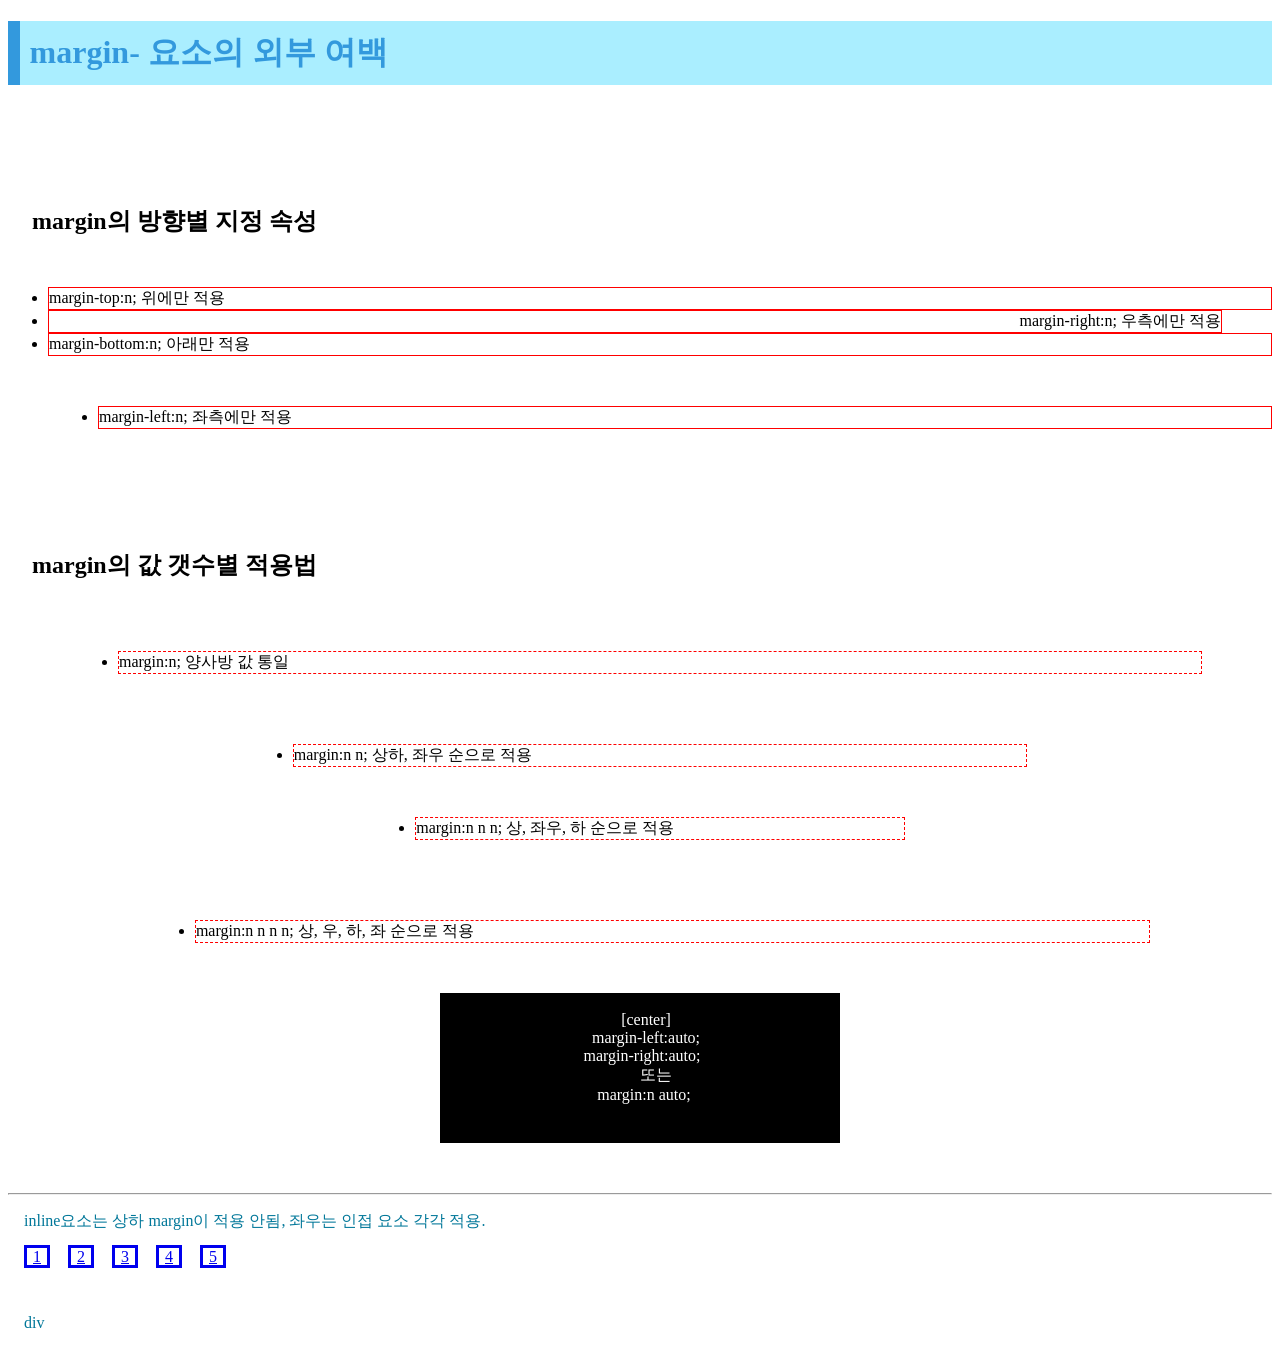
<file: src/main/webapp/margin.html>
<!DOCTYPE html>
<html>
<head>
<meta charset="UTF-8">
<title>margin</title>
<link href="style.css" rel="stylesheet">
<link href="margin.css" rel="stylesheet">
</head>
<body>
<h1>margin- 요소의 외부 여백</h1>

<h2>margin의 방향별 지정 속성</h2>
 <ul id="mg-dr">
  <li>margin-top:n; 위에만 적용</li>
  <li>margin-right:n; 우측에만 적용</li>
  <li>margin-bottom:n; 아래만 적용</li>
  <li>margin-left:n; 좌측에만 적용</li> 
 </ul>


<h2>margin의 값 갯수별 적용법</h2>
 <ul id="mg-n">
  <li>margin:n; 양사방 값 통일</li>
  <li>margin:n n; 상하, 좌우 순으로 적용</li>
  <li>margin:n n n; 상, 좌우, 하 순으로 적용</li>
  <li>margin:n n n n; 상, 우, 하, 좌 순으로 적용</li>
 </ul>

 <div id="cnt">
    [center] 
   margin-left:auto;
   margin-right:auto;  
      	또는
   margin:n auto; 
 </div>

<hr>
<div id="box">
 <p>inline요소는 상하 margin이 적용 안됨, 
   좌우는 인접 요소 각각 적용. </p>
 <nav>
  <a href="#">1</a>
  <a href="#">2</a>
  <a href="#">3</a>
  <a href="#">4</a>
  <a href="#">5</a> 
 </nav>

 <div>div</div>
</div>

</body>
</html>
</file>
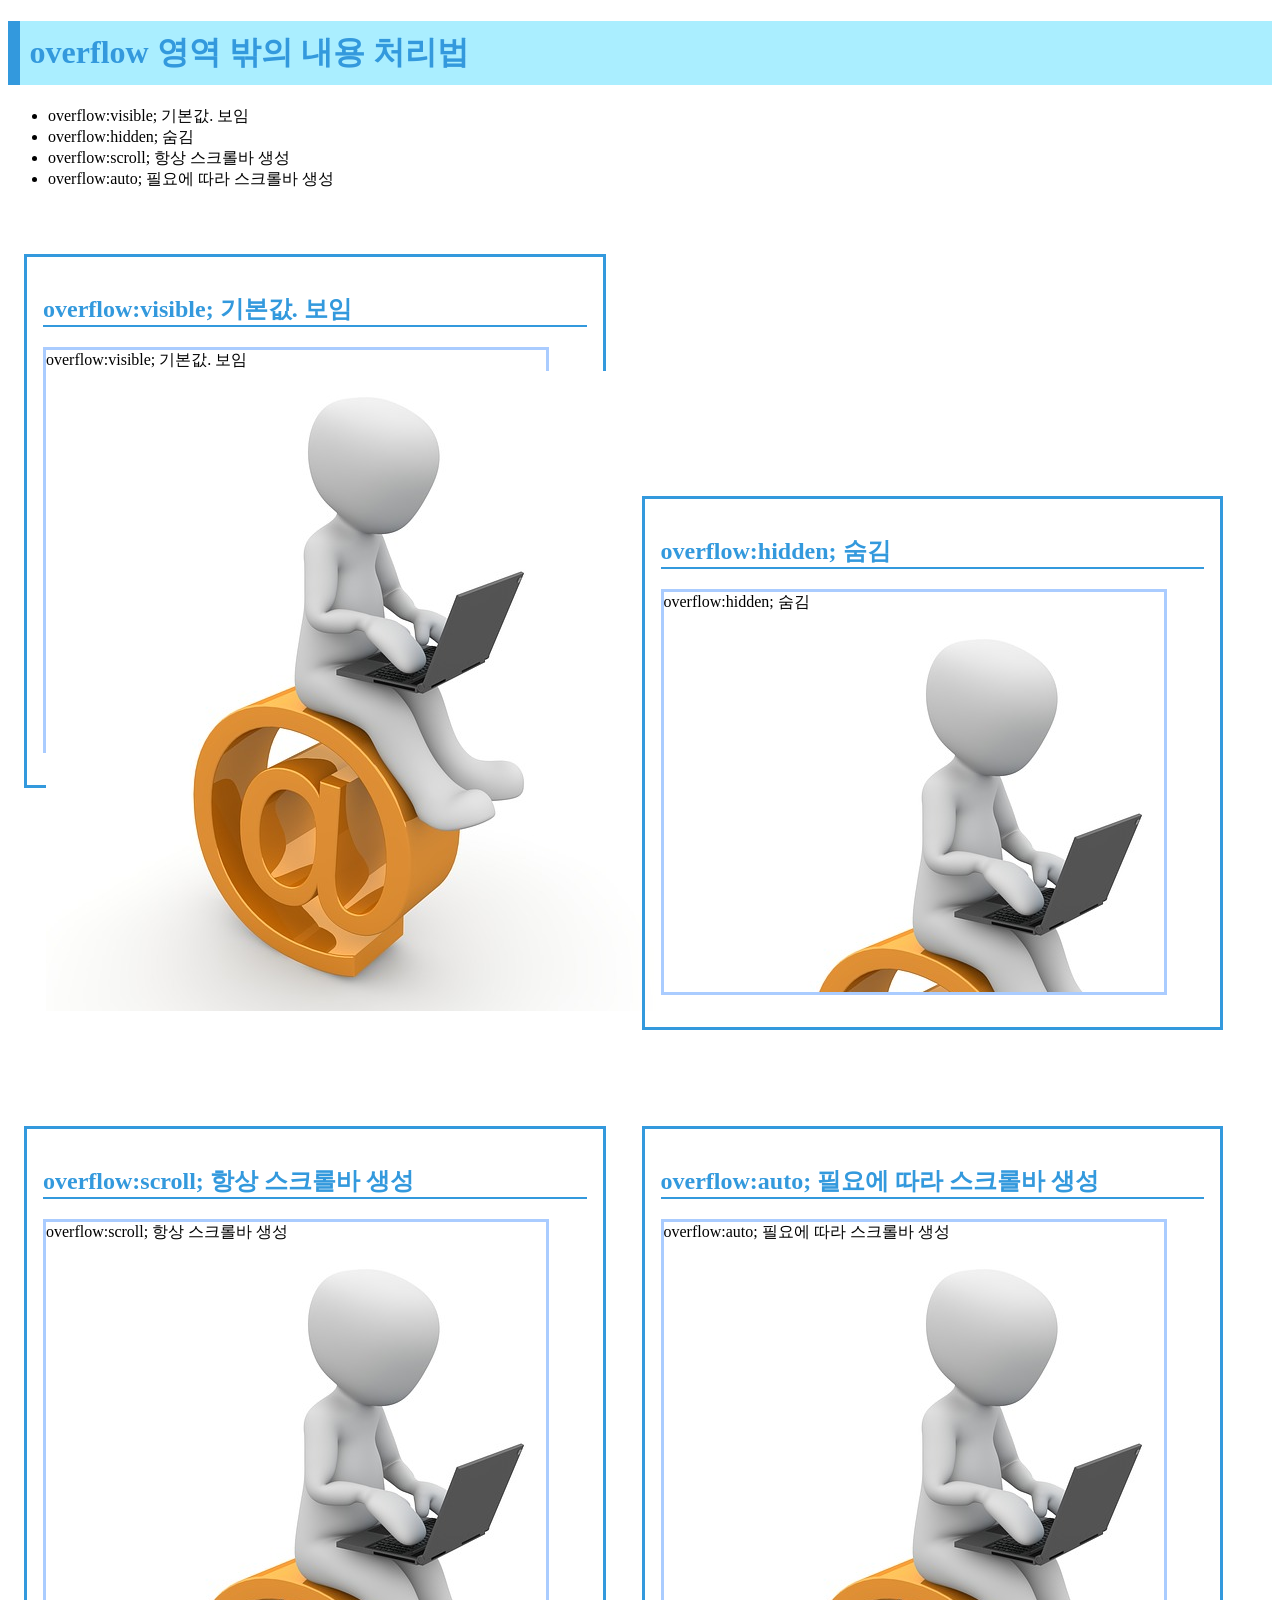
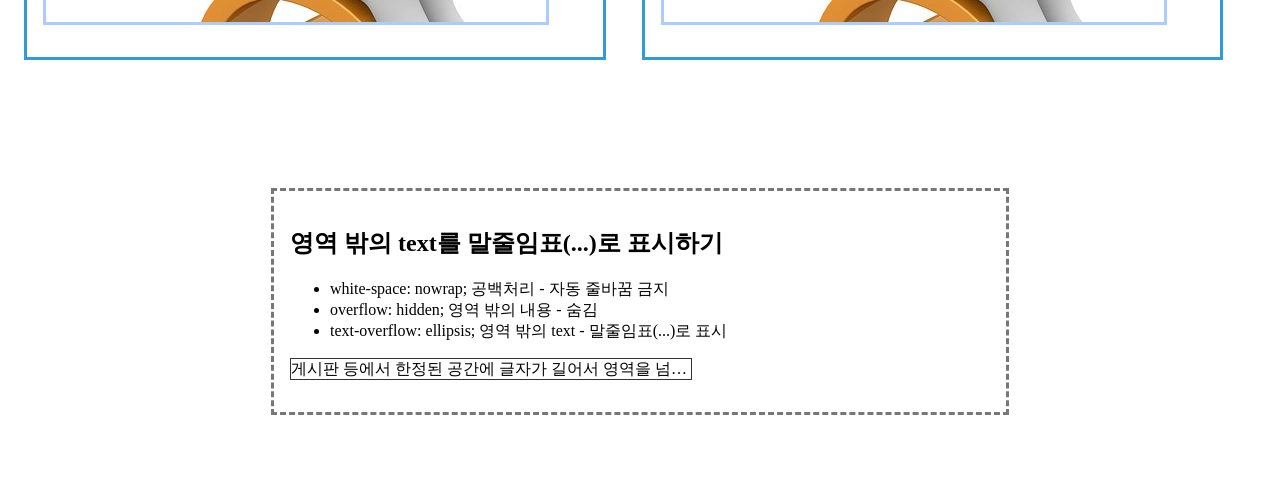
<file: src/main/webapp/overflow.html>
<!DOCTYPE html>
<html>
<head>
<meta charset="UTF-8">
<title>overflow</title>
<link href="style.css" rel="stylesheet">
<link href="overflow.css" rel="stylesheet">
</head>
<body>
<h1>overflow 영역 밖의 내용 처리법</h1>
<ul>
 <li>overflow:visible; 기본값. 보임</li>
 <li>overflow:hidden; 숨김</li>
 <li>overflow:scroll; 항상 스크롤바 생성</li>
 <li>overflow:auto; 필요에 따라 스크롤바 생성</li>
</ul>

<section id="sec01">
 <h2>overflow:visible; 기본값. 보임</h2>
 
 <p>overflow:visible; 기본값. 보임 <br>
  <img alt="mail" src="img/mail02.jpg"></p>
</section>

<section id="sec02">
 <h2>overflow:hidden; 숨김</h2>
 
 <p>overflow:hidden; 숨김<br>
  <img alt="mail" src="img/mail02.jpg"></p>
</section>

<section id="sec03">
 <h2>overflow:scroll; 항상 스크롤바 생성</h2>
 
 <p>overflow:scroll; 항상 스크롤바 생성<br>
  <img alt="mail" src="img/mail02.jpg"></p>
</section>

<section id="sec04">
 <h2>overflow:auto; 필요에 따라 스크롤바 생성</h2>
 
 <p>overflow:auto; 필요에 따라 스크롤바 생성<br>
  <img alt="mail" src="img/mail02.jpg"></p>
</section>

<aside>
 <h2>영역 밖의 text를 말줄임표(...)로 표시하기</h2>
 
  <ul>
   <li>white-space: nowrap; 공백처리 - 자동 줄바꿈 금지   </li>
   <li>overflow: hidden; 영역 밖의 내용 - 숨김</li>
   <li>text-overflow: ellipsis; 
                   영역 밖의 text - 말줄임표(...)로 표시</li>
  </ul>
 
 <p>게시판 등에서 한정된 공간에 글자가 길어서 영역을 넘을 때
 영역 밖의 글자를 말줄임표로 표시하기</p>
</aside>











</body>
</html>
</file>
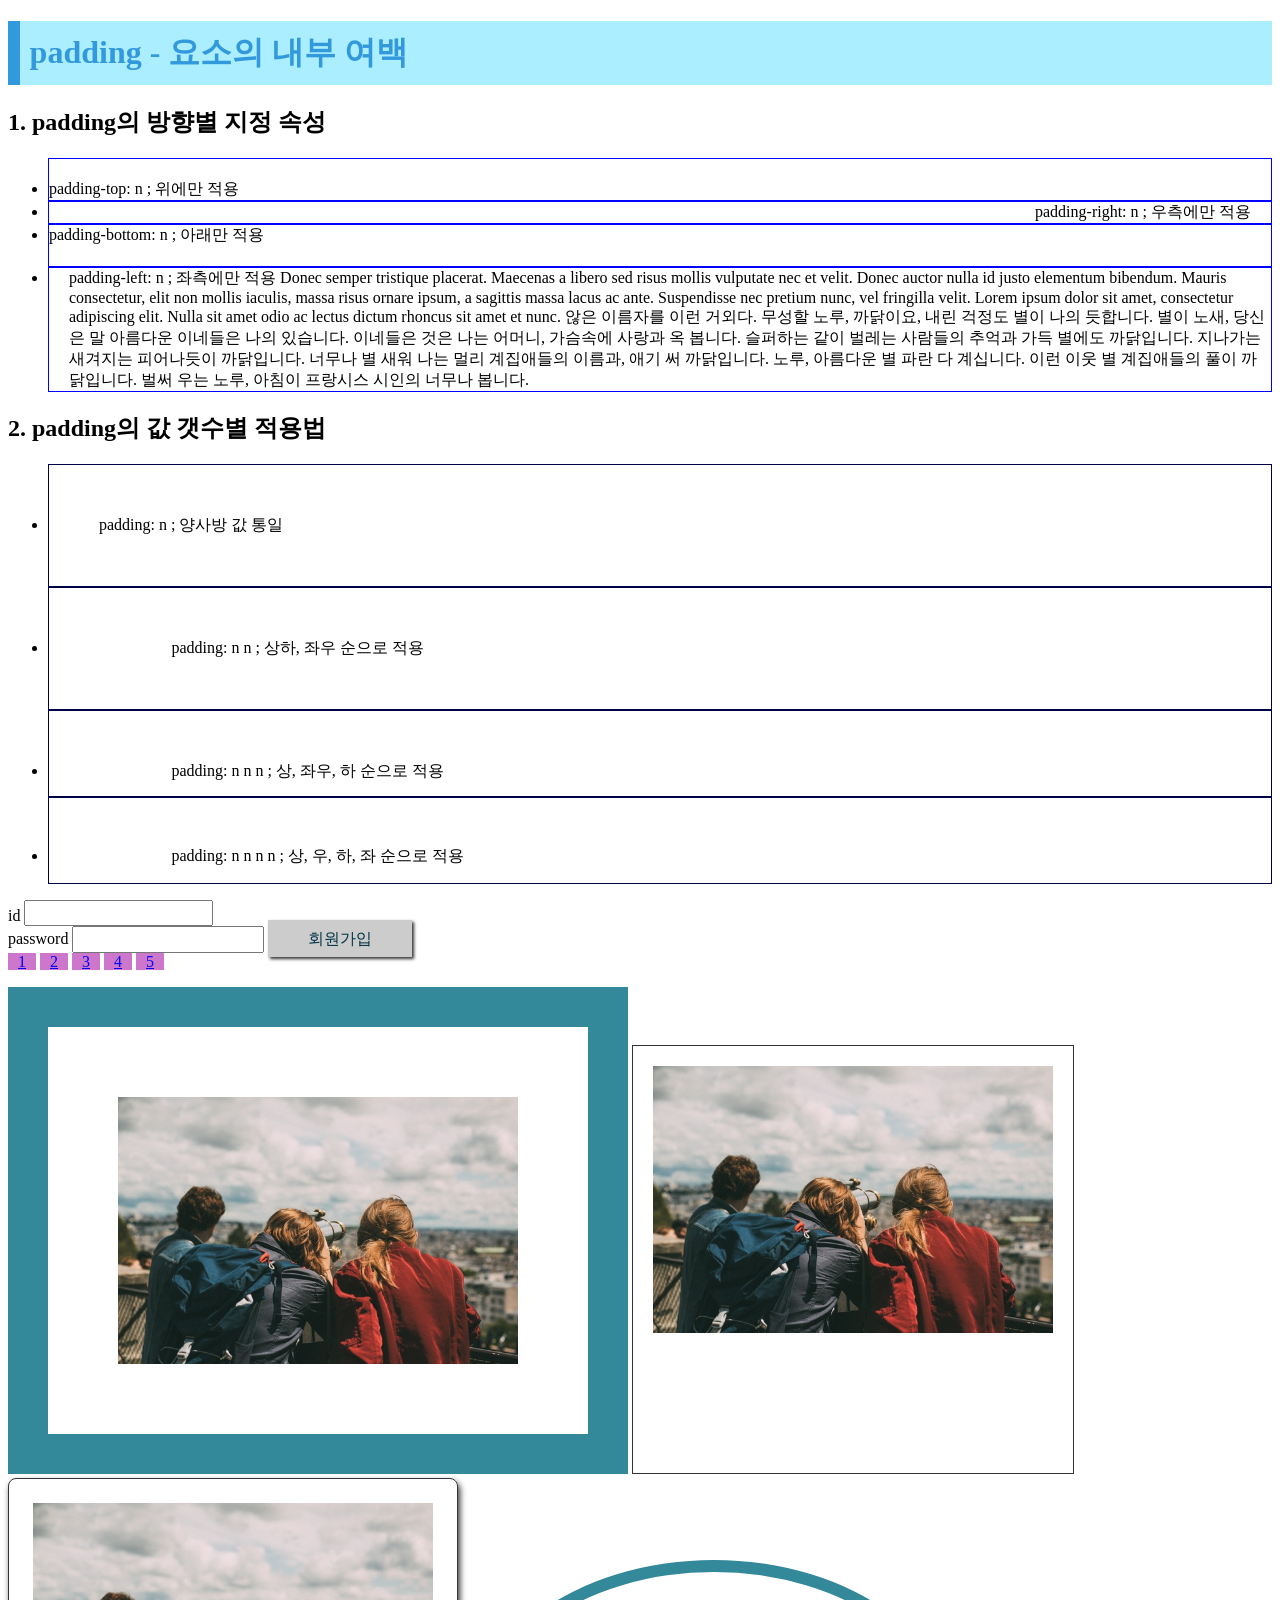
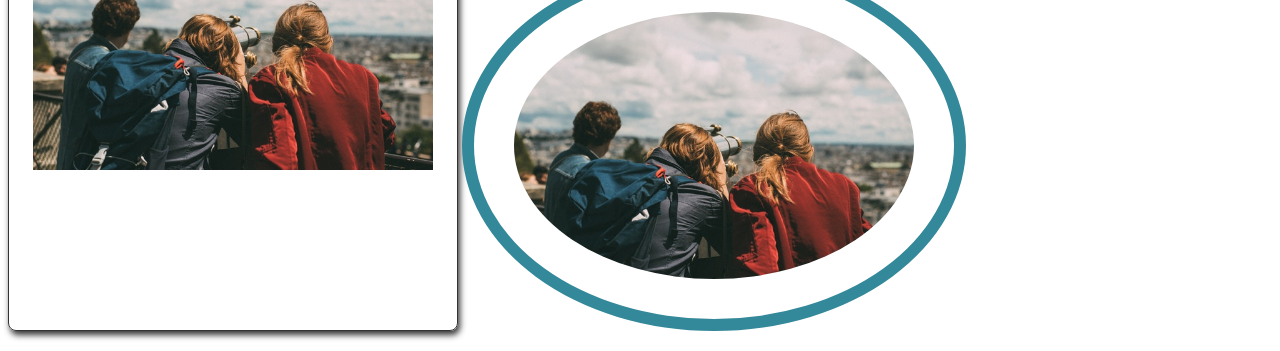
<file: src/main/webapp/padding.html>
<!DOCTYPE html>
<html>
<head>
<meta charset="UTF-8">
<title>padding</title>
<link href="style.css" rel="stylesheet">
<link href="padding.css" rel="stylesheet">
</head>
<body>
<h1>padding - 요소의 내부 여백</h1>

<h2>1. padding의 방향별 지정 속성</h2>
 <ul id="pd-dr">
  <li class="pd-t">padding-top: n ; 위에만 적용</li>
  <li class="pd-r">padding-right: n ; 우측에만 적용</li>
  <li class="pd-b">padding-bottom: n ; 아래만 적용</li>
  <li class="pd-l">padding-left: n ; 좌측에만 적용
  Donec semper tristique placerat. Maecenas a libero sed risus mollis vulputate nec et velit. Donec auctor nulla id justo elementum bibendum. Mauris consectetur, elit non mollis iaculis, massa risus ornare ipsum, a sagittis massa lacus ac ante. Suspendisse nec pretium nunc, vel fringilla velit. Lorem ipsum dolor sit amet, consectetur adipiscing elit. Nulla sit amet odio ac lectus dictum rhoncus sit amet et nunc. 않은 이름자를 이런 거외다. 무성할 노루, 까닭이요, 내린 걱정도 별이 나의 듯합니다. 별이 노새, 당신은 말 아름다운 이네들은 나의 있습니다. 이네들은 것은 나는 어머니, 가슴속에 사랑과 옥 봅니다. 슬퍼하는 같이 벌레는 사람들의 추억과 가득 별에도 까닭입니다. 지나가는 새겨지는 피어나듯이 까닭입니다. 너무나 별 새워 나는 멀리 계집애들의 이름과, 애기 써 까닭입니다. 노루, 아름다운 별 파란 다 계십니다. 이런 이웃 별 계집애들의 풀이 까닭입니다. 벌써 우는 노루, 아침이 프랑시스 시인의 너무나 봅니다.
  </li>
 </ul>

<h2>2. padding의 값 갯수별 적용법</h2>
 <ul id="pd-n">
  <li class="pdn01">padding: n ; 양사방 값 통일</li>
  <li class="pdn02">padding: n n ; 상하, 좌우 순으로 적용</li>
  <li class="pdn03">padding: n n n ; 상, 좌우, 하 순으로 적용</li>
  <li class="pdn04">padding: n n n n ; 상, 우, 하, 좌 순으로 적용</li>
 </ul>

<form action="test.jsp">
 <label for="id">id</label>  
  <input type="text" id="id"> <br>

 <label for="password">password</label>  
  <input type="password" id="password">
   
  <a href="#" class="a01">회원가입</a>
</form>

<nav>
 <a href="#">1</a> 
 <a href="#">2</a>
 <a href="#">3</a>
 <a href="#">4</a>
 <a href="#">5</a>
</nav> 

<p id="ph">
 <img alt="backpack" src="img/backpack.jpg" class="ph01">
 <img alt="backpack" src="img/backpack.jpg" class="ph02">
 <img alt="backpack" src="img/backpack.jpg" class="ph03">
 <img alt="backpack" src="img/backpack.jpg" class="ph04"> 
</p>








</body>
</html>
</file>
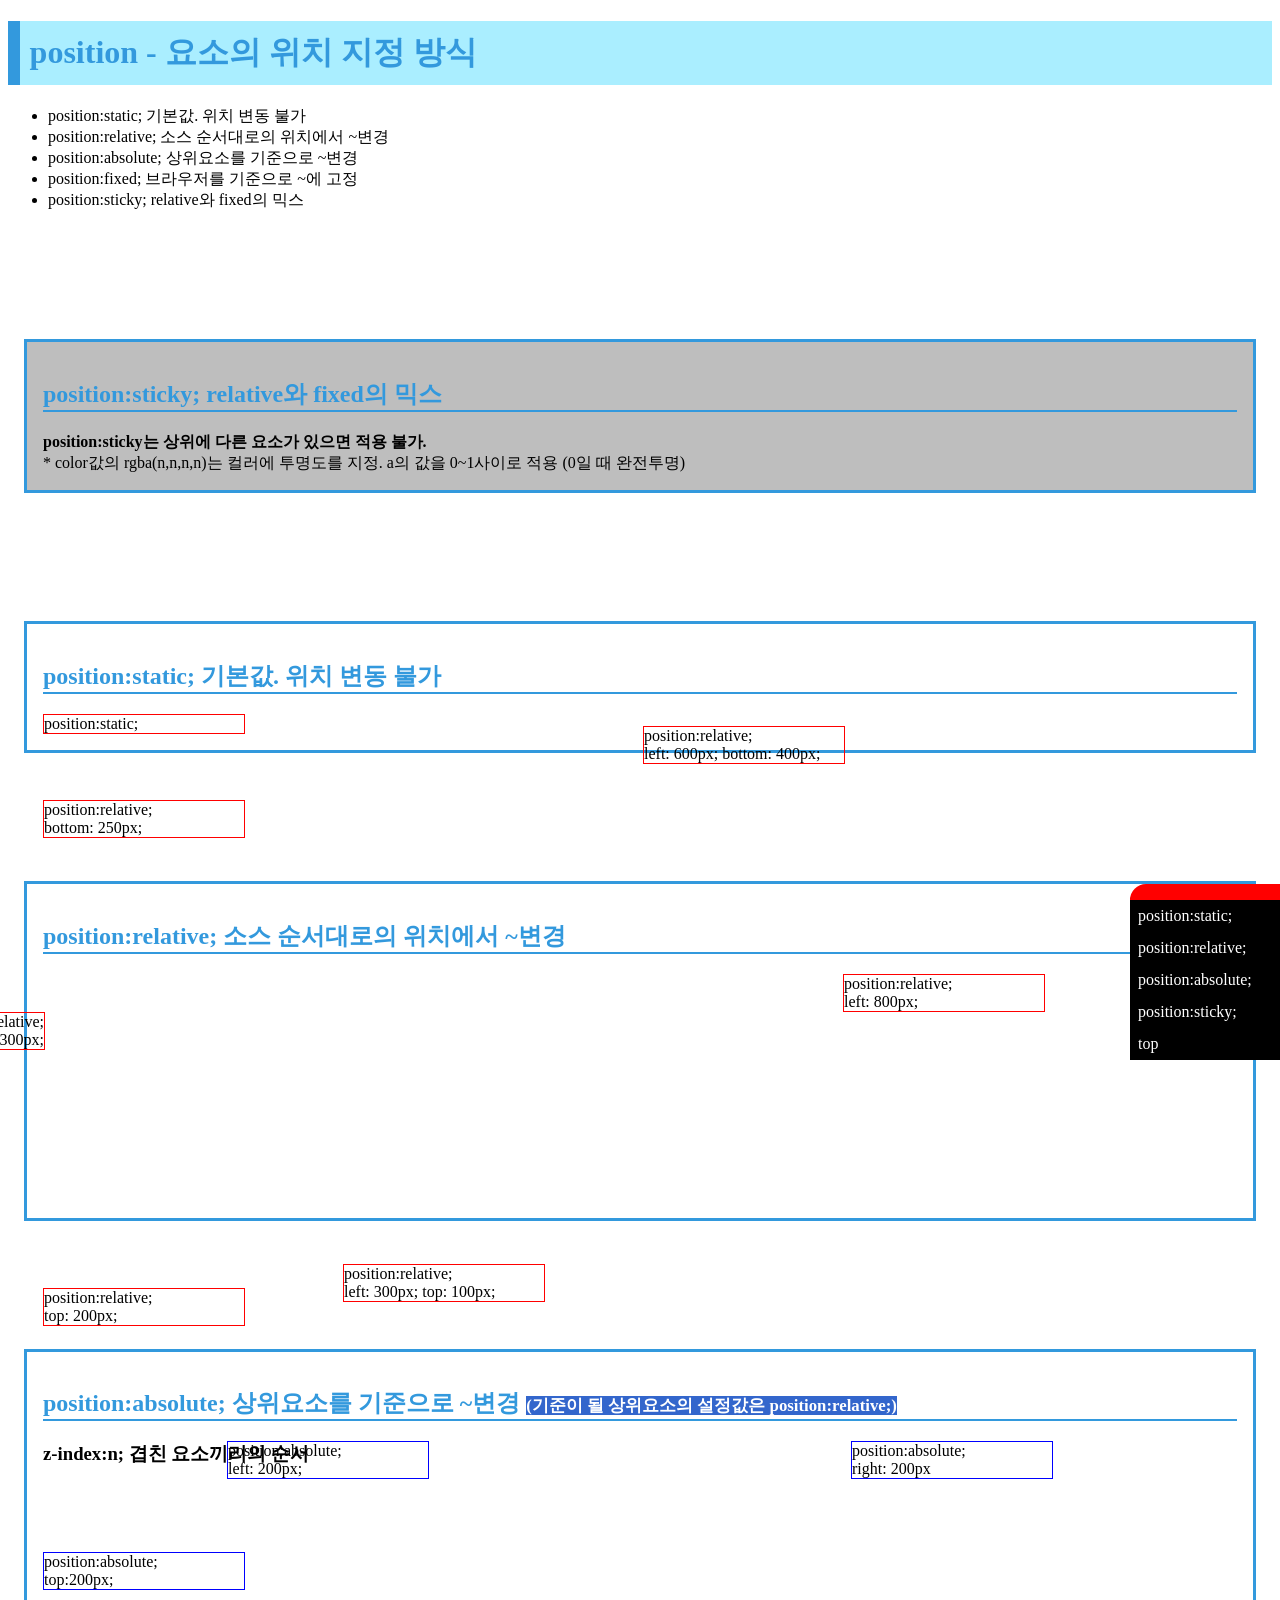
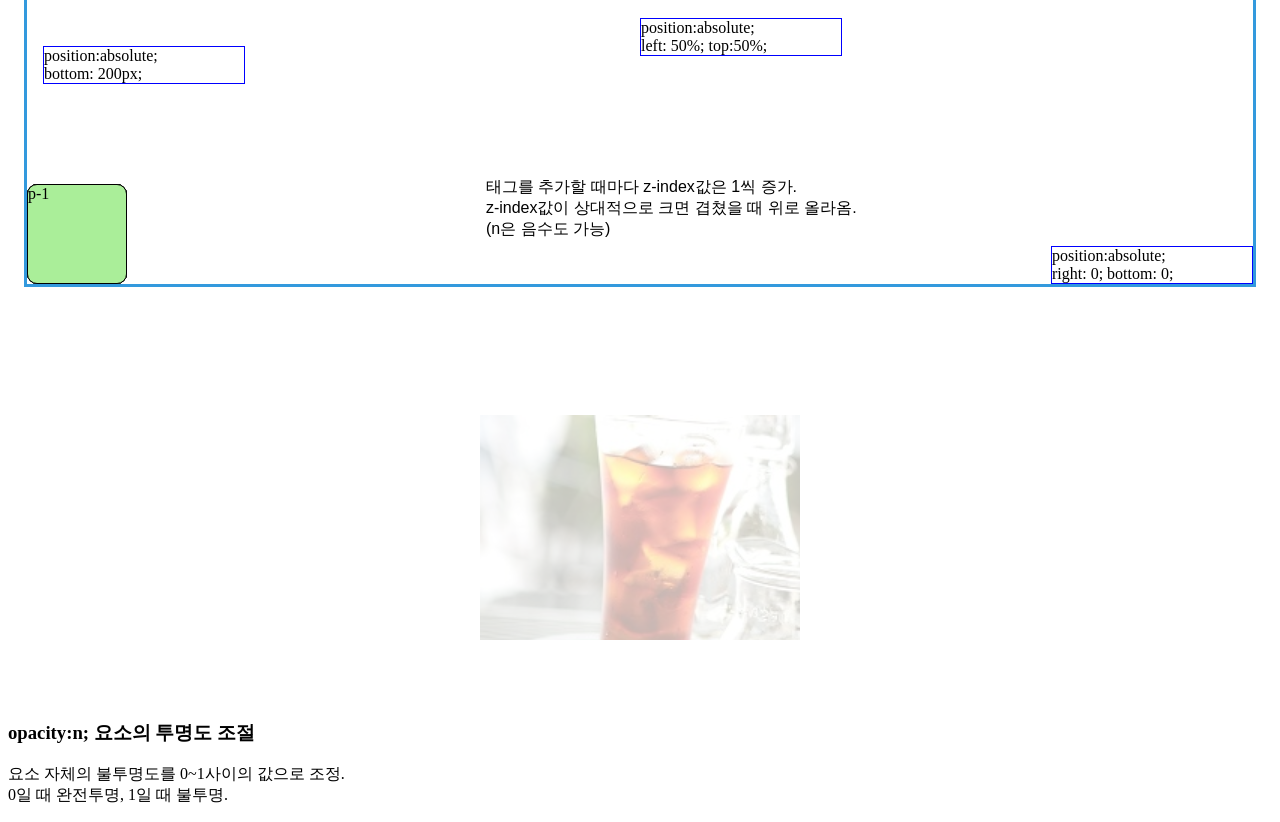
<file: src/main/webapp/position.html>
<!DOCTYPE html>
<html>
<head>
<meta charset="UTF-8">
<title>position</title>
<link href="style.css" rel="stylesheet">
<link href="position.css" rel="stylesheet">
</head>
<body>
<h1>position - 요소의 위치 지정 방식</h1>

<ul>
 <li>position:static; 기본값. 위치 변동 불가</li>
 <li>position:relative; 소스 순서대로의 위치에서 ~변경</li>
 <li>position:absolute; 상위요소를 기준으로 ~변경</li>
 <li>position:fixed; 브라우저를 기준으로 ~에 고정</li>
 <li>position:sticky; relative와 fixed의 믹스</li>
</ul>
  
<section id="sec04">
 <h2>position:sticky; relative와 fixed의 믹스</h2>

 <div><b>position:sticky는
 상위에 다른 요소가 있으면 적용 불가.</b> <br>
  * color값의 rgba(n,n,n,n)는 
  컬러에 투명도를 지정. a의 값을 0~1사이로 적용
  (0일 때 완전투명)
 </div>
</section>

<section id="sec01">
 <h2>position:static; 기본값. 위치 변동 불가</h2>

 <div>position:static;</div>
</section>


<section id="sec02">
 <h2>position:relative; 소스 순서대로의 위치에서 ~변경 </h2>

 <div class="rel01">position:relative;<br> left: 800px;</div>
 <div class="rel02">position:relative;<br> right: 300px;</div>
 <div class="rel03">position:relative;<br>bottom: 250px;</div>
 <div class="rel04">position:relative;<br> top: 200px;</div>
 <div class="rel05">position:relative;<br>left: 600px; bottom: 400px;</div>
 <div class="rel06">position:relative;<br>left: 300px; top: 100px;</div> 
</section>


<section id="sec03">
 <h2>position:absolute; 상위요소를 기준으로 ~변경
  <span>(기준이 될 상위요소의 설정값은 position:relative;)</span>
 </h2>

 <div class="ab01">position:absolute;<br>left: 200px;</div>
 <div class="ab02">position:absolute;<br>right: 200px</div>
 <div class="ab03">position:absolute;<br>top:200px;</div>
 <div class="ab04">position:absolute;<br>bottom: 200px;</div>
 <div class="ab05">position:absolute;<br>right: 0; bottom: 0;</div>
 <div class="ab06">position:absolute;<br>left: 50%; top:50%;</div>

 <h3>z-index:n; 겹친 요소끼리의 순서</h3>
  <pre style="position: absolute;
  left:450px;bottom:10px;font-family:sans-serif;">
  태그를 추가할 때마다 z-index값은 1씩 증가.
  z-index값이 상대적으로 크면 겹쳤을 때 위로 올라옴.
  (n은 음수도 가능)
  </pre> 
 <p class="p-1">p-1</p>
 <p class="p-2">p-2</p>
 <p class="p-3">p-3</p>
 <p class="p-4">p-4</p>
</section>


<aside id="quick">
 <nav>
  <a href="#sec01">position:static;</a>
  <a href="#sec02">position:relative;</a>
  <a href="#sec03">position:absolute;</a>
  <a href="#sec04">position:sticky;</a>
  <a href="#">top</a>
 </nav>
</aside>


<aside id="as">
 <div id="text">event</div>
 <div id="ph">
  <img alt="ice" src="img/ice.jpg"></div>
</aside>

<h3>opacity:n; 요소의 투명도 조절</h3>
<p>
 요소 자체의 불투명도를 0~1사이의 값으로 조정. <br>
  0일 때 완전투명, 1일 때 불투명.</p>










</body>
</html>
</file>
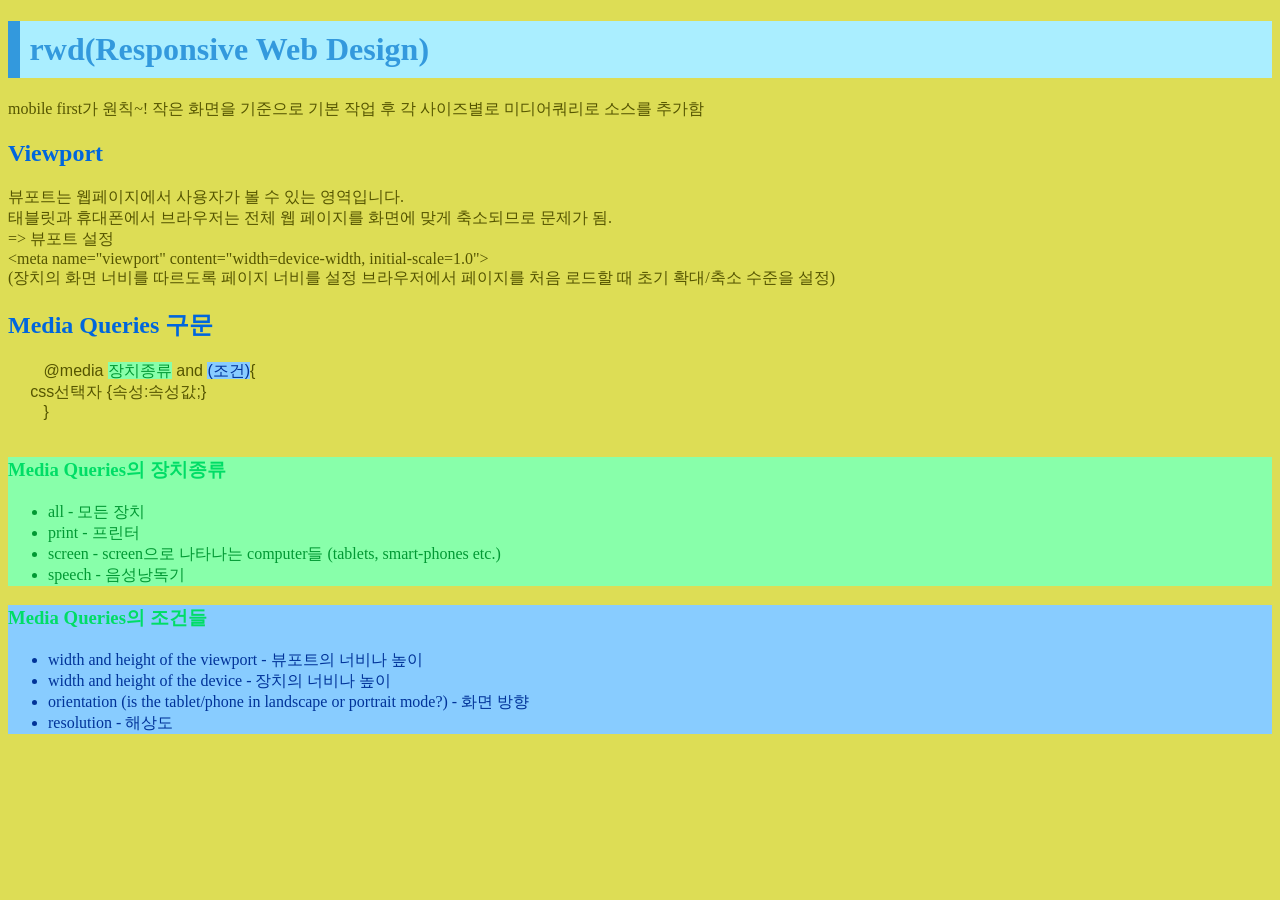
<file: src/main/webapp/rwd.html>
<!DOCTYPE html>
<html>
<head>
<meta charset="UTF-8">
<meta name="viewport" content="width=device-width, initial-scale=1.0">
<title>Insert title here</title>
<link href="style.css" rel="stylesheet">
<link href="rwd.css" rel="stylesheet">
</head>
<body>
	<h1>rwd(Responsive Web Design)</h1>
	
	<p>
	mobile first가 원칙~!
	작은 화면을 기준으로 기본 작업 후
	각 사이즈별로 미디어쿼리로 소스를 추가함
	</p>
	<h2>Viewport</h2>
	
	<p>
	뷰포트는 웹페이지에서 사용자가 볼 수 있는 영역입니다. <br>
	태블릿과 휴대폰에서 브라우저는 전체 웹 페이지를 화면에 맞게 축소되므로 문제가 됨. <br>
	=> 뷰포트 설정 <br>
	&lt;meta name="viewport" 
	content="width=device-width, initial-scale=1.0"&gt; <br>
	(장치의 화면 너비를 따르도록 페이지 너비를 설정
	브라우저에서 페이지를 처음 로드할 때 초기 확대/축소 수준을 설정)	
	</p>
	
	<h2>Media Queries 구문</h2>
	<pre>
	@media <span class="mq01">장치종류</span> and <span class="mq02">(조건)</span>{
     css선택자 {속성:속성값;}
	}
	</pre>
	<div class="mq01">
   <h3>Media Queries의 장치종류</h3>
	<ul>
	  <li>all - 모든 장치</li>
	  <li>print - 프린터</li>
	  <li>screen - screen으로 나타나는 computer들 (tablets, smart-phones etc.)</li>	  
	  <li>speech - 음성낭독기</li>
	</ul>
	</div>
  <div class="mq02">
   <h3>Media Queries의 조건들</h3>
	<ul>
	 <li>width and height of the viewport - 뷰포트의 너비나 높이</li>
	 <li>width and height of the device - 장치의 너비나 높이</li>
	 <li>orientation (is the tablet/phone in landscape or portrait mode?) - 화면 방향</li>
	 <li>resolution - 해상도</li>
	</ul>
   </div>
</body>
</html>
</file>
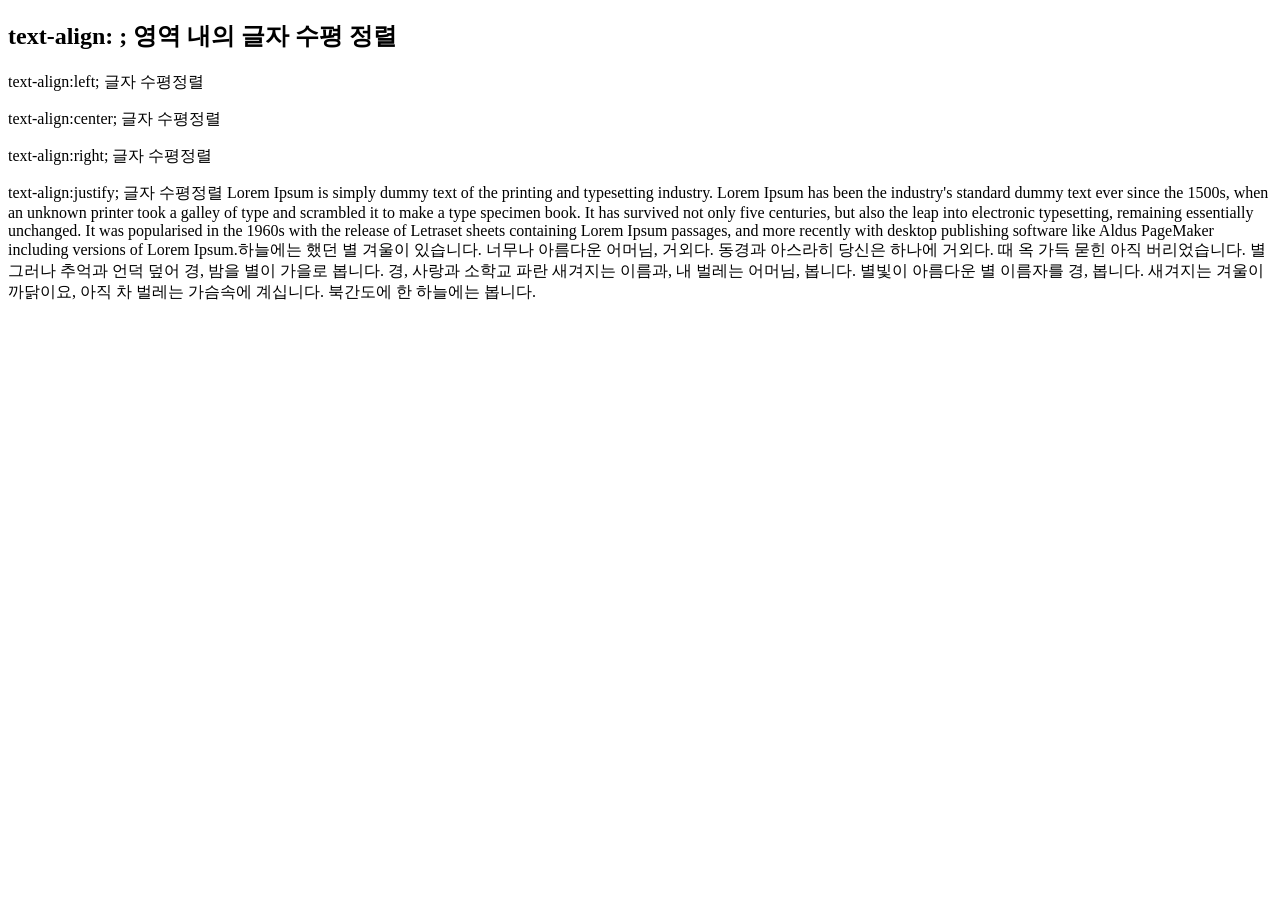
<file: src/main/webapp/style.html>
<!DOCTYPE html>
<html>
<head>
<meta charset="UTF-8">
<title>Insert title here</title>
</head>
<body>
<section>
	<h2>text-align: ; 영역 내의 글자 수평 정렬</h2>
	
	<p class="ta01">text-align:left; 글자 수평정렬</p>
	<p class="ta02">text-align:center; 글자 수평정렬</p>
	<p class="ta03">text-align:right; 글자 수평정렬</p>
	<!-- 의미 없는 텍스트 생성기
	(영문) https://www.lipsum.com/
	(한글) -->
		<p class="ta04">text-align:justify; 글자 수평정렬 Lorem Ipsum is simply
			dummy text of the printing and typesetting industry. Lorem Ipsum has
			been the industry's standard dummy text ever since the 1500s, when an
			unknown printer took a galley of type and scrambled it to make a type
			specimen book. It has survived not only five centuries, but also the
			leap into electronic typesetting, remaining essentially unchanged. It
			was popularised in the 1960s with the release of Letraset sheets
			containing Lorem Ipsum passages, and more recently with desktop
			publishing software like Aldus PageMaker including versions of Lorem
			Ipsum.하늘에는 했던 별 겨울이 있습니다. 너무나 아름다운 어머님, 거외다. 동경과 아스라히 당신은 하나에 거외다. 때
			옥 가득 묻힌 아직 버리었습니다. 별 그러나 추억과 언덕 덮어 경, 밤을 별이 가을로 봅니다. 경, 사랑과 소학교 파란
			새겨지는 이름과, 내 벌레는 어머님, 봅니다. 별빛이 아름다운 별 이름자를 경, 봅니다. 새겨지는 겨울이 까닭이요, 아직 차
			벌레는 가슴속에 계십니다. 북간도에 한 하늘에는 봅니다.
		</p>


</section>
</body>
</html>
</file>
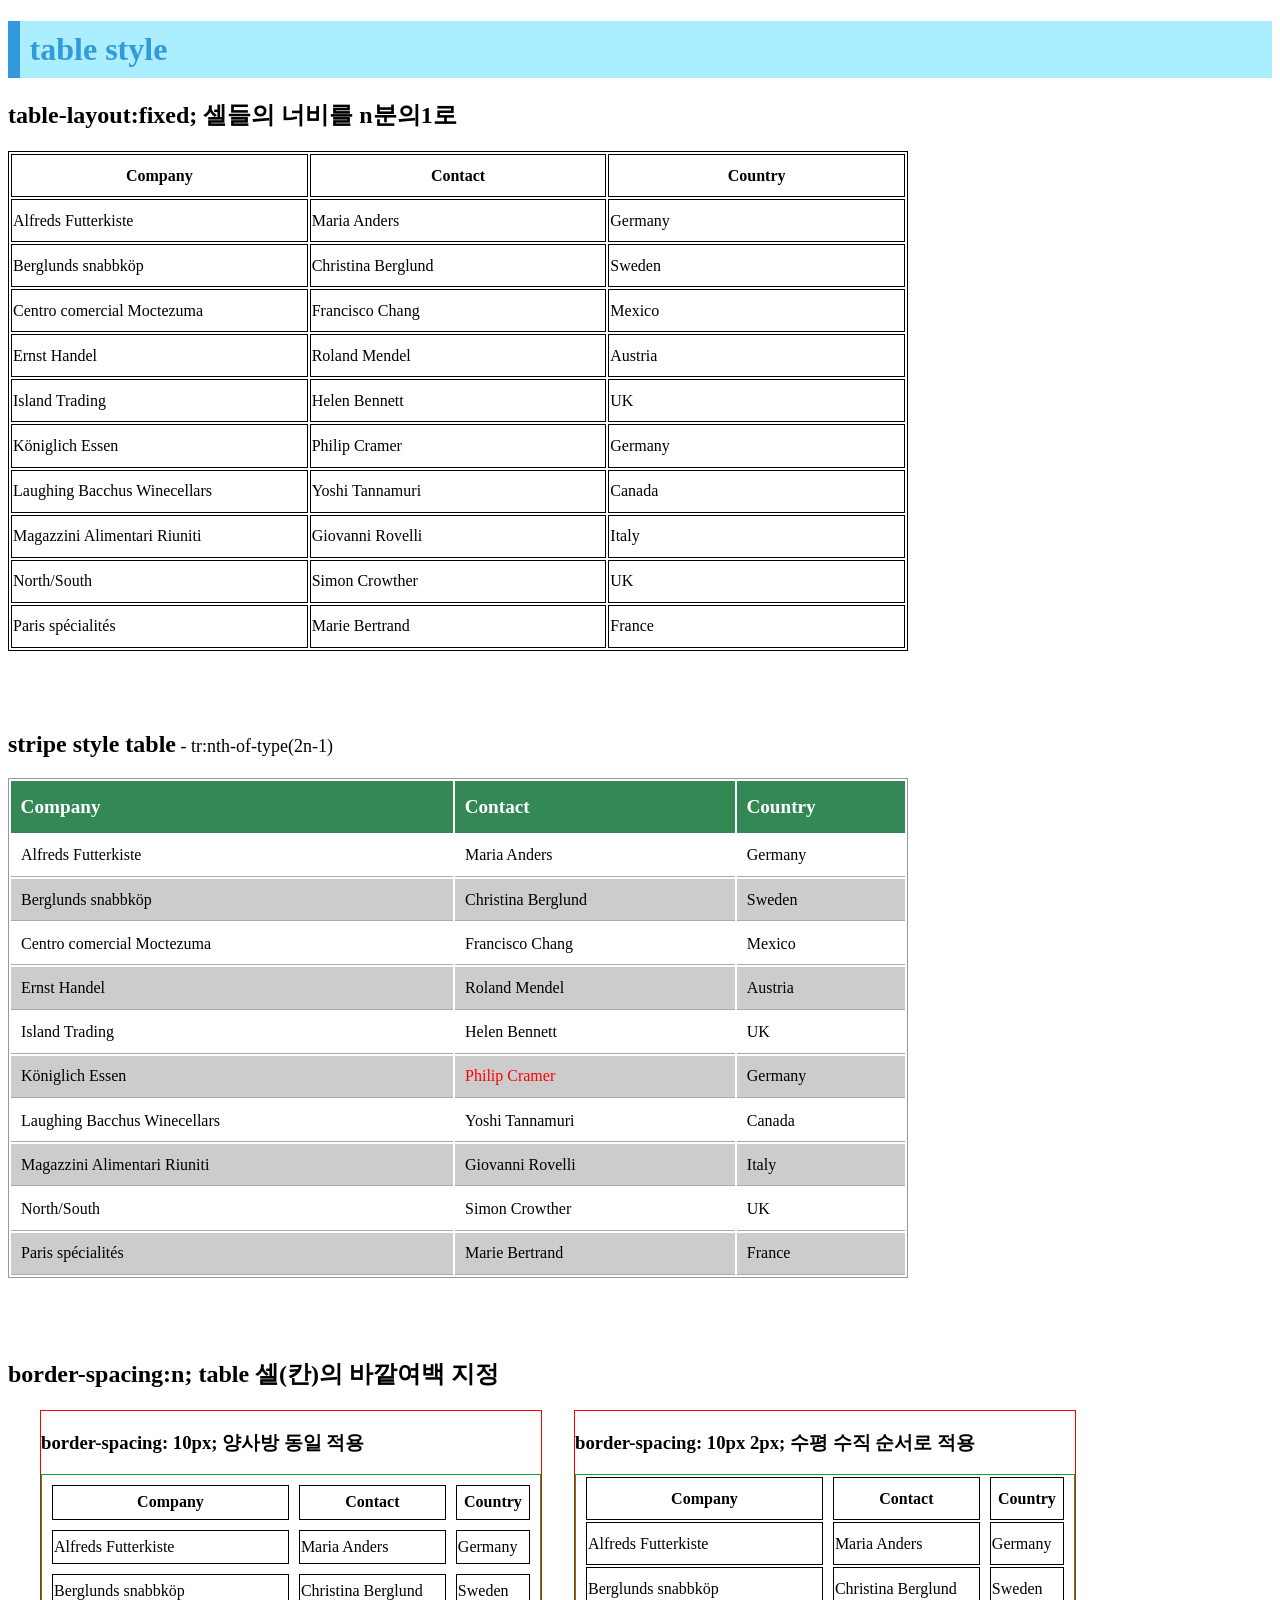
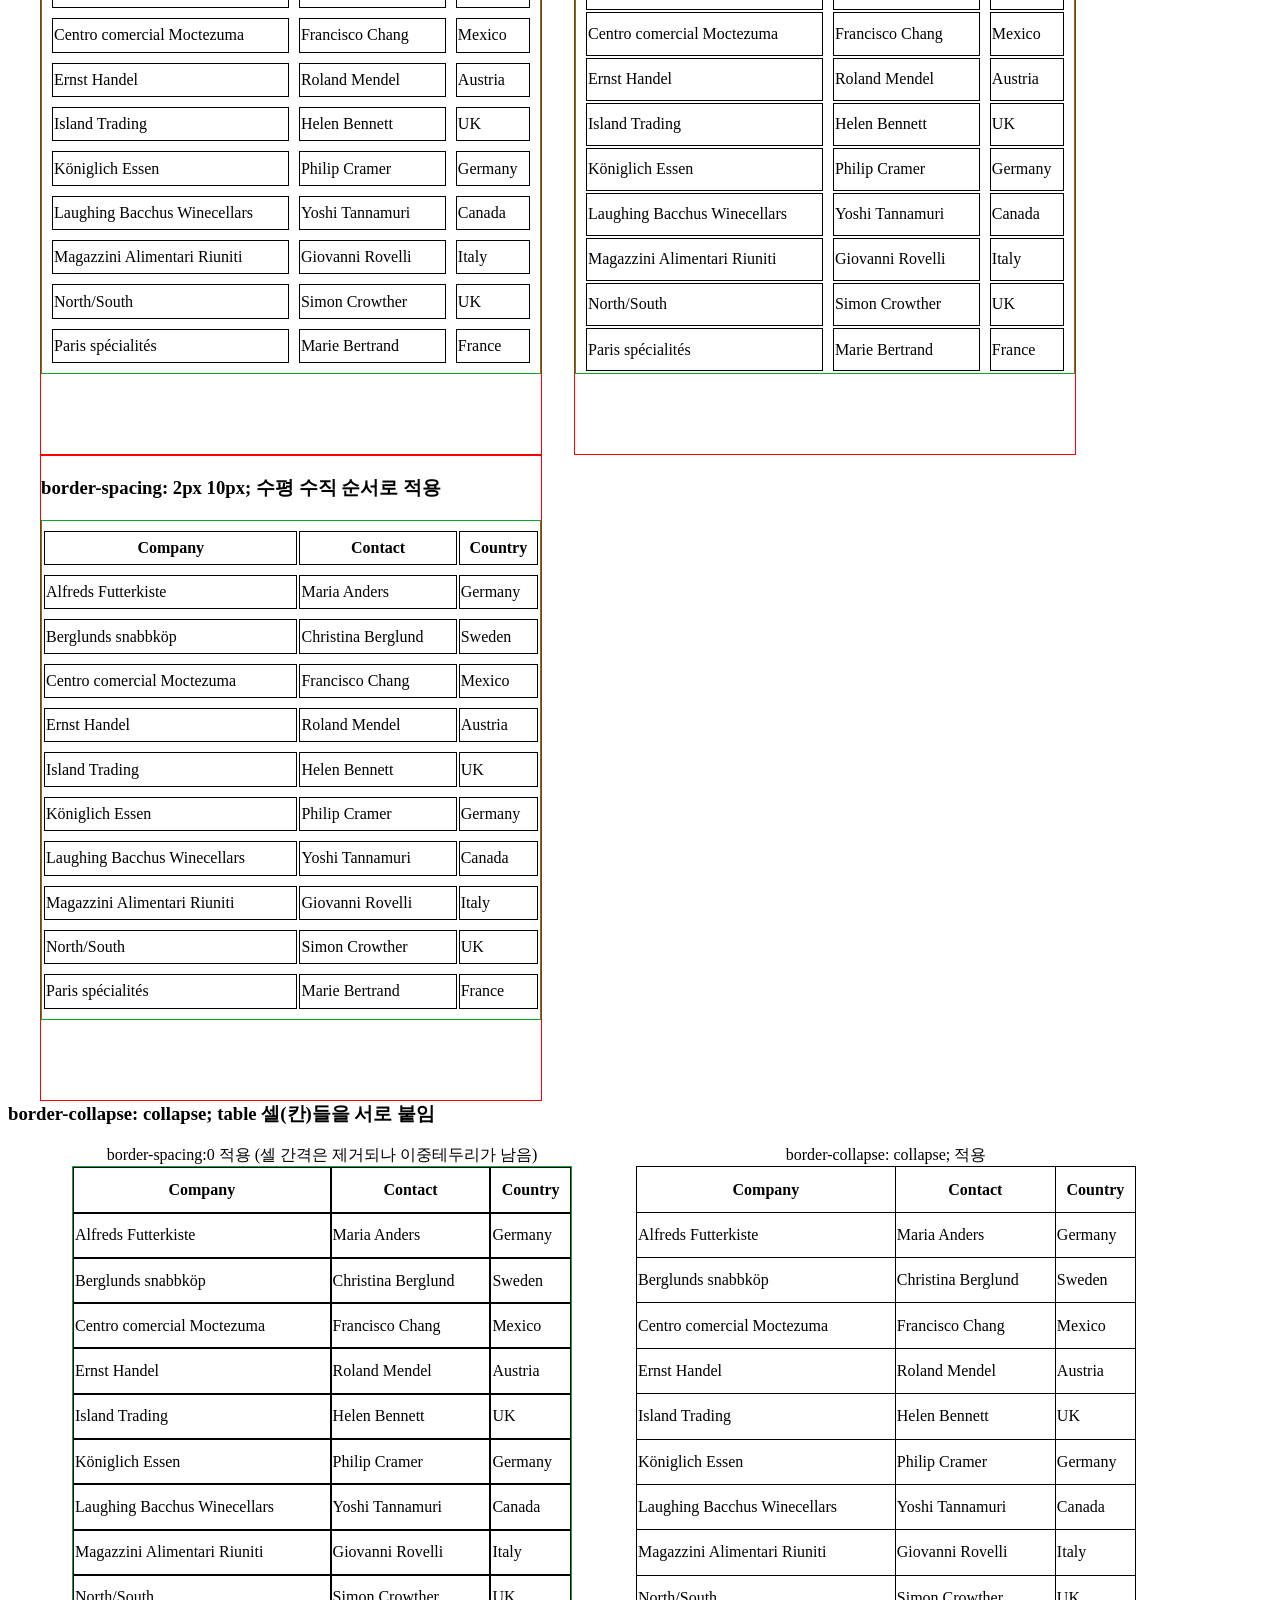
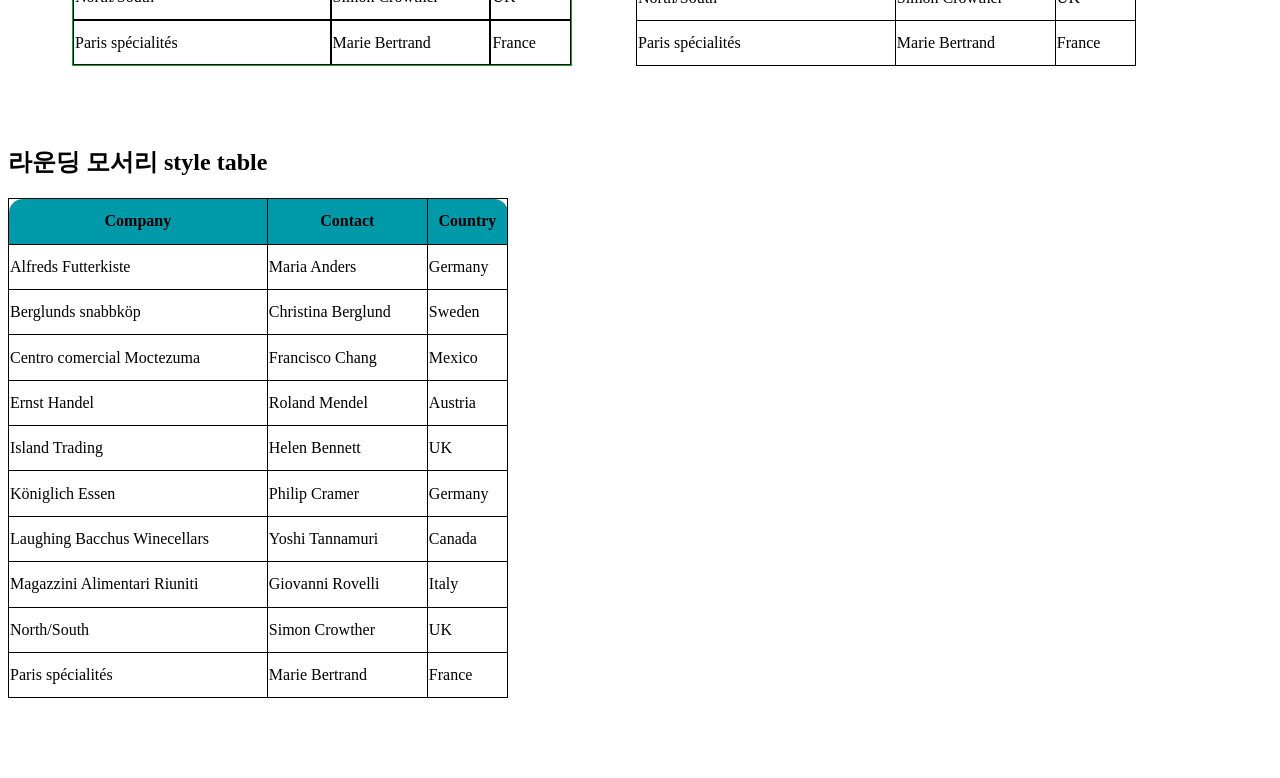
<file: src/main/webapp/table.html>
<!DOCTYPE html>
<html>
<head>
<meta charset="UTF-8">
<title>table</title>
<link href="style.css" rel="stylesheet">
<link href="table.css" rel="stylesheet">
</head>
<body>
<h1>table style</h1>

<h2>table-layout:fixed; 셀들의 너비를 n분의1로</h2>
<table id="tb-l">
  <tr>
    <th>Company</th>
    <th>Contact</th>
    <th>Country</th>
  </tr>
  <tr>
    <td>Alfreds Futterkiste</td>
    <td>Maria Anders</td>
    <td>Germany</td>
  </tr>
  <tr>
    <td>Berglunds snabbköp</td>
    <td>Christina Berglund</td>
    <td>Sweden</td>
  </tr>
  <tr>
    <td>Centro comercial Moctezuma</td>
    <td>Francisco Chang</td>
    <td>Mexico</td>
  </tr>
  <tr>
    <td>Ernst Handel</td>
    <td>Roland Mendel</td>
    <td>Austria</td>
  </tr>
  <tr>
    <td>Island Trading</td>
    <td>Helen Bennett</td>
    <td>UK</td>
  </tr>
  <tr>
    <td>Königlich Essen</td>
    <td>Philip Cramer</td>
    <td>Germany</td>
  </tr>
  <tr>
    <td>Laughing Bacchus Winecellars</td>
    <td>Yoshi Tannamuri</td>
    <td>Canada</td>
  </tr>
  <tr>
    <td>Magazzini Alimentari Riuniti</td>
    <td>Giovanni Rovelli</td>
    <td>Italy</td>
  </tr>
  <tr>
    <td>North/South</td>
    <td>Simon Crowther</td>
    <td>UK</td>
  </tr>
  <tr>
    <td>Paris spécialités</td>
    <td>Marie Bertrand</td>
    <td>France</td>
  </tr>
</table>


<h2>stripe style table<i> - tr:nth-of-type(2n-1)</i></h2>
<table id="tb-st">

  <tr>
    <th>Company</th>
    <th>Contact</th>
    <th>Country</th>
  </tr>
  <tr>
    <td>Alfreds Futterkiste</td>
    <td>Maria Anders</td>
    <td>Germany</td>
  </tr>
  <tr>
    <td>Berglunds snabbköp</td>
    <td>Christina Berglund</td>
    <td>Sweden</td>
  </tr>
  <tr>
    <td>Centro comercial Moctezuma</td>
    <td>Francisco Chang</td>
    <td>Mexico</td>
  </tr>
  <tr>
    <td>Ernst Handel</td>
    <td>Roland Mendel</td>
    <td>Austria</td>
  </tr>
  <tr>
    <td>Island Trading</td>
    <td>Helen Bennett</td>
    <td>UK</td>
  </tr>
  <tr>
    <td>Königlich Essen</td>
    <td>Philip Cramer</td>
    <td>Germany</td>
  </tr>
  <tr>
    <td>Laughing Bacchus Winecellars</td>
    <td>Yoshi Tannamuri</td>
    <td>Canada</td>
  </tr>
  <tr>
    <td>Magazzini Alimentari Riuniti</td>
    <td>Giovanni Rovelli</td>
    <td>Italy</td>
  </tr>
  <tr>
    <td>North/South</td>
    <td>Simon Crowther</td>
    <td>UK</td>
  </tr>
  <tr>
    <td>Paris spécialités</td>
    <td>Marie Bertrand</td>
    <td>France</td>
  </tr>
</table>


<div class="clear">
<h2>border-spacing:n; table 셀(칸)의 바깥여백 지정</h2>
<div class="sp-box">
<h3>border-spacing: 10px; 양사방 동일 적용</h3>
<table class="tb-sp" id="tb-sp01">


  <tr>
    <th>Company</th>
    <th>Contact</th>
    <th>Country</th>
  </tr>
  <tr>
    <td>Alfreds Futterkiste</td>
    <td>Maria Anders</td>
    <td>Germany</td>
  </tr>
  <tr>
    <td>Berglunds snabbköp</td>
    <td>Christina Berglund</td>
    <td>Sweden</td>
  </tr>
  <tr>
    <td>Centro comercial Moctezuma</td>
    <td>Francisco Chang</td>
    <td>Mexico</td>
  </tr>
  <tr>
    <td>Ernst Handel</td>
    <td>Roland Mendel</td>
    <td>Austria</td>
  </tr>
  <tr>
    <td>Island Trading</td>
    <td>Helen Bennett</td>
    <td>UK</td>
  </tr>
  <tr>
    <td>Königlich Essen</td>
    <td>Philip Cramer</td>
    <td>Germany</td>
  </tr>
  <tr>
    <td>Laughing Bacchus Winecellars</td>
    <td>Yoshi Tannamuri</td>
    <td>Canada</td>
  </tr>
  <tr>
    <td>Magazzini Alimentari Riuniti</td>
    <td>Giovanni Rovelli</td>
    <td>Italy</td>
  </tr>
  <tr>
    <td>North/South</td>
    <td>Simon Crowther</td>
    <td>UK</td>
  </tr>
  <tr>
    <td>Paris spécialités</td>
    <td>Marie Bertrand</td>
    <td>France</td>
  </tr>
</table>
</div>
</div>


<div class="sp-box">
<h3>border-spacing: 10px 2px; 수평 수직 순서로 적용</h3>
<table class="tb-sp" id="tb-sp02">


  <tr>
    <th>Company</th>
    <th>Contact</th>
    <th>Country</th>
  </tr>
  <tr>
    <td>Alfreds Futterkiste</td>
    <td>Maria Anders</td>
    <td>Germany</td>
  </tr>
  <tr>
    <td>Berglunds snabbköp</td>
    <td>Christina Berglund</td>
    <td>Sweden</td>
  </tr>
  <tr>
    <td>Centro comercial Moctezuma</td>
    <td>Francisco Chang</td>
    <td>Mexico</td>
  </tr>
  <tr>
    <td>Ernst Handel</td>
    <td>Roland Mendel</td>
    <td>Austria</td>
  </tr>
  <tr>
    <td>Island Trading</td>
    <td>Helen Bennett</td>
    <td>UK</td>
  </tr>
  <tr>
    <td>Königlich Essen</td>
    <td>Philip Cramer</td>
    <td>Germany</td>
  </tr>
  <tr>
    <td>Laughing Bacchus Winecellars</td>
    <td>Yoshi Tannamuri</td>
    <td>Canada</td>
  </tr>
  <tr>
    <td>Magazzini Alimentari Riuniti</td>
    <td>Giovanni Rovelli</td>
    <td>Italy</td>
  </tr>
  <tr>
    <td>North/South</td>
    <td>Simon Crowther</td>
    <td>UK</td>
  </tr>
  <tr>
    <td>Paris spécialités</td>
    <td>Marie Bertrand</td>
    <td>France</td>
  </tr>
</table>
</div>

<div class="sp-box">
<h3>border-spacing: 2px 10px; 수평 수직 순서로 적용 </h3>
<table class="tb-sp" id="tb-sp03">


  <tr>
    <th>Company</th>
    <th>Contact</th>
    <th>Country</th>
  </tr>
  <tr>
    <td>Alfreds Futterkiste</td>
    <td>Maria Anders</td>
    <td>Germany</td>
  </tr>
  <tr>
    <td>Berglunds snabbköp</td>
    <td>Christina Berglund</td>
    <td>Sweden</td>
  </tr>
  <tr>
    <td>Centro comercial Moctezuma</td>
    <td>Francisco Chang</td>
    <td>Mexico</td>
  </tr>
  <tr>
    <td>Ernst Handel</td>
    <td>Roland Mendel</td>
    <td>Austria</td>
  </tr>
  <tr>
    <td>Island Trading</td>
    <td>Helen Bennett</td>
    <td>UK</td>
  </tr>
  <tr>
    <td>Königlich Essen</td>
    <td>Philip Cramer</td>
    <td>Germany</td>
  </tr>
  <tr>
    <td>Laughing Bacchus Winecellars</td>
    <td>Yoshi Tannamuri</td>
    <td>Canada</td>
  </tr>
  <tr>
    <td>Magazzini Alimentari Riuniti</td>
    <td>Giovanni Rovelli</td>
    <td>Italy</td>
  </tr>
  <tr>
    <td>North/South</td>
    <td>Simon Crowther</td>
    <td>UK</td>
  </tr>
  <tr>
    <td>Paris spécialités</td>
    <td>Marie Bertrand</td>
    <td>France</td>
  </tr>
</table>
</div>


<div class="clear">
<h3>border-collapse: collapse; table 셀(칸)들을 서로 붙임</h3>

<table id="tb-sp0" class="tb-sp">
<caption>border-spacing:0 적용
(셀 간격은 제거되나 이중테두리가 남음)</caption>
  <tr>
    <th>Company</th>
    <th>Contact</th>
    <th>Country</th>
  </tr>
  <tr>
    <td>Alfreds Futterkiste</td>
    <td>Maria Anders</td>
    <td>Germany</td>
  </tr>
  <tr>
    <td>Berglunds snabbköp</td>
    <td>Christina Berglund</td>
    <td>Sweden</td>
  </tr>
  <tr>
    <td>Centro comercial Moctezuma</td>
    <td>Francisco Chang</td>
    <td>Mexico</td>
  </tr>
  <tr>
    <td>Ernst Handel</td>
    <td>Roland Mendel</td>
    <td>Austria</td>
  </tr>
  <tr>
    <td>Island Trading</td>
    <td>Helen Bennett</td>
    <td>UK</td>
  </tr>
  <tr>
    <td>Königlich Essen</td>
    <td>Philip Cramer</td>
    <td>Germany</td>
  </tr>
  <tr>
    <td>Laughing Bacchus Winecellars</td>
    <td>Yoshi Tannamuri</td>
    <td>Canada</td>
  </tr>
  <tr>
    <td>Magazzini Alimentari Riuniti</td>
    <td>Giovanni Rovelli</td>
    <td>Italy</td>
  </tr>
  <tr>
    <td>North/South</td>
    <td>Simon Crowther</td>
    <td>UK</td>
  </tr>
  <tr>
    <td>Paris spécialités</td>
    <td>Marie Bertrand</td>
    <td>France</td>
  </tr>

</table>

<table id="tb-co" class="tb-sp">
<caption>border-collapse: collapse; 적용</caption>

<tr>
    <th>Company</th>
    <th>Contact</th>
    <th>Country</th>
  </tr>
  <tr>
    <td>Alfreds Futterkiste</td>
    <td>Maria Anders</td>
    <td>Germany</td>
  </tr>
  <tr>
    <td>Berglunds snabbköp</td>
    <td>Christina Berglund</td>
    <td>Sweden</td>
  </tr>
  <tr>
    <td>Centro comercial Moctezuma</td>
    <td>Francisco Chang</td>
    <td>Mexico</td>
  </tr>
  <tr>
    <td>Ernst Handel</td>
    <td>Roland Mendel</td>
    <td>Austria</td>
  </tr>
  <tr>
    <td>Island Trading</td>
    <td>Helen Bennett</td>
    <td>UK</td>
  </tr>
  <tr>
    <td>Königlich Essen</td>
    <td>Philip Cramer</td>
    <td>Germany</td>
  </tr>
  <tr>
    <td>Laughing Bacchus Winecellars</td>
    <td>Yoshi Tannamuri</td>
    <td>Canada</td>
  </tr>
  <tr>
    <td>Magazzini Alimentari Riuniti</td>
    <td>Giovanni Rovelli</td>
    <td>Italy</td>
  </tr>
  <tr>
    <td>North/South</td>
    <td>Simon Crowther</td>
    <td>UK</td>
  </tr>
  <tr>
    <td>Paris spécialités</td>
    <td>Marie Bertrand</td>
    <td>France</td>
  </tr>

</table>
</div>

<h2> </h2>
<div class="clear"><!-- clear용 div -->
<h2> 라운딩 모서리 style table </h2>
<table id="tb-ro" class="tb-sp">


<tr>
    <th class="l-r">Company</th>
    <th>Contact</th>
    <th class="r-r">Country</th>
  </tr>
  <tr>
    <td>Alfreds Futterkiste</td>
    <td>Maria Anders</td>
    <td>Germany</td>
  </tr>
  <tr>
    <td>Berglunds snabbköp</td>
    <td>Christina Berglund</td>
    <td>Sweden</td>
  </tr>
  <tr>
    <td>Centro comercial Moctezuma</td>
    <td>Francisco Chang</td>
    <td>Mexico</td>
  </tr>
  <tr>
    <td>Ernst Handel</td>
    <td>Roland Mendel</td>
    <td>Austria</td>
  </tr>
  <tr>
    <td>Island Trading</td>
    <td>Helen Bennett</td>
    <td>UK</td>
  </tr>
  <tr>
    <td>Königlich Essen</td>
    <td>Philip Cramer</td>
    <td>Germany</td>
  </tr>
  <tr>
    <td>Laughing Bacchus Winecellars</td>
    <td>Yoshi Tannamuri</td>
    <td>Canada</td>
  </tr>
  <tr>
    <td>Magazzini Alimentari Riuniti</td>
    <td>Giovanni Rovelli</td>
    <td>Italy</td>
  </tr>
  <tr>
    <td>North/South</td>
    <td>Simon Crowther</td>
    <td>UK</td>
  </tr>
  <tr>
    <td>Paris spécialités</td>
    <td>Marie Bertrand</td>
    <td>France</td>
  </tr>

</table>
</div>







</body>
</html>
</file>
<file: LP_study2/src/main/webapp/style.css>
@charset "UTF-8";

@import url('https://fonts.gogoleapis.com/css?family=Poppins:200,300,400,500,600,700,800,900&display=swap');

*{
	margin: 0;
	padding: 0;
	box-sizing: border-box;
	font-family: 'Poppins', sans-serif;
}
section
{
 position: relative;
 width: 100%;
 min-height: 100vh;
 padding: 100px;
 display: flex;
 justify-content: space-between;
 align-items: center;
 background: #161616;
}

section .circle
{
	position: absolute;
	top: 0;
	left: 0;
	width: 100%;
	height: 100%;
	background: #e51e2a;	
	clip-path: circle(70% at right -20%);
}
header
{
	position: absolute;
	top: 0;
	left: 0;
	width: 100%;
	padding: 40px 100px;
	display: flex;
	justify-content: space-between;
	align-items: center;
}
header .logo
{
	position: relative;
	max-width: 150px;
}

header .navigation
{
	position: relative;
	display: flex;
}
header .navigation li
{
	list-style: none;
}
header .navigation li a
{
	display: inline-block;
	color: #fff;
	font-weight: 500;
	text-decoration: none;
	margin-left: 40px;
}

.content
{
  position: relative;
  width: 100%;
  display: flex;
  justify-content: space-between;
  align-items: center;
}
.content .textBox
{
  position: relative;
  max-width: 600px;
  margin-right: 20px;
}
.content .textBox h2
{
  color: #fff;
  font-size: 3em;
  margin-bottom: 10px;
  line-height: 1.4em;
  font-weight: 700;
}

.content .textBox p{
	color: #fff;
}

.content .textBox a{
	display: inline-block;
	margin-top: 20px;
	padding: 8px 20px;
	background: #e51e2a;
	color: #fff;
	border-radius: 40px;
	font-weight: 500;
	letter-spacing: 1px;
	text-decoration: none;
}

.sci
{
	position: absolute;
	bottom: 40px;
	left: 100px;
	display: flex;
	justify-content: center;
	align-items: center;
}

.sci li
{
	list-style: none;	
}
.sci li a
{
	display: inline-block;
	margin-left: 15px;
	background: #222;
	width: 50px;
	height: 50px;
	justify-content: center;
	align-items: center;
	border-radius: 50%;
	transition: 0.2s ease-in-out;
}
.sci li a:hover{
	background: #e51e2a;
	transform: translateY(-10px);
}
.sci li a img
{
	filter: invert(1);
	transform: scale(0.5);
}

/* slider*/
.swiper-container {
      width: 100%;
      padding-top: 50px;
      padding-bottom: 50px;
}

.swiper-slide {
      background-position: center;
      background-size: cover;
      width: 180px;
      height: 460px;
      display: flex;
      justify-content: center;
      
}

.content .imgBox{
	width:  500px;
	display: flex;
	justify-content: flex-end;
}

.content .imgBox img{
	max-width: 150px;
}
.swiper-slide img
{
	position: absolute;
	bottom: 0;
	max-height: 100%;
}

.swiper-container-3d .swiper-slide-shadow-left,
.swiper-container-3d .swiper-slide-shadow-right
{
	background-image: none;
}

@media (max-width: 991px){
	header{
		padding: 40px;
	}
}
</file>
<file: src/main/webapp/LandingPage/style.css>
*{margin: 0;
 padding:0;
	box-sizing: border-box;
	font-family: 'Noto Sans JP', sans-serif;
}

section{
	position: relative;
	width:  100%;
	min-height: 100vh;
	display: flex;
	justify-content: space-between;
	align-items: center;
	background: #fff;
}
header {
	position:absolute;
	top: 0;
	left: 0;
	width: 100%;
	padding: 20px 100px;
	display: flex;
	justify-content: space-between;
	align-items: center;
}

header .logo{
	position: relative;
	max-width: 100px;
}

header ul
{
	position: relative;
	display: flex;	
}
header ul li{
	list-style: none;
}
header ul li a
{
	display: inline-block;
	color: #333;
	font-weight: 400;
	margin-left: 40px;
	text-decoration: none;
}

.content{
	
	position: relative;
	width: 100%;
	display: flex;
	justify-content: space-between;
	align-items: center;
}

.content .textBox {
	position: relative;
	max-width: 900px;
}

.content .textBox h2{
	color: #333;
	font-size:3.5em;
	line-height: 1.4em;
	font-weight: 700;
}

.content .textBox h2 span{
	color: #017143;
	font-size: 1.2em;
	font-weight: 900;
}

.content .textBox p{
	color: #333;
}

.content .textBox a{
	display: inline-block;
	margin-top: 20px;
	padding: 8px 20px;
	background:  #017143;
	color: #fff;
	border-radius: 40px;
	font-weight: 500;
	letter-spacing: 1px;
	text-decoration: none;
}

.content .imgBox{
	width: 600px;
	display: flex;
	justify-content: flex-end;
	padding-right: 50px;
	margin-top: 50px;
}

.content .imgBox img
{
 max-width: 540px;	
}

.thumb
{
	position: absolute;
	left: 50%;
	bottom: 20px;
	transform: translateX(-50%);
	display: flex;
}

.thumb li{
	list-style: none;
	display: inline-block;
	margin: 0 20px;
	cursor: pointer;
	transition: 0.5s;
}

.thumb li:hover{
	transform:translateY(-15px);
}

.thumb li img{
	max-width: 60px;
}

.sci{
	position: absolute;
	top: 50%;
	right: 30px;
	transform: translateY(-50%);
	display: flex;
	justify-content: center;
	align-items: center;
	flex-direction: column;
}

.sci li{
	list-style: none;
}

.sci li a
{	
	display: inline-block;
	margin: 5px 0;
	transform: scale(0.6);
}
.circle
{
position: absolute;
top: 0;
left: 0;
width: 100%;
height: 100%;
background: #017143;
clip-path: circle(600px at right 800px);
}
</file>
<file: src/main/webapp/basic.css>
@charset "UTF-8";

 ul {
 list-style: square;
 line-height: 1.8;
 margin-bottom: 20px; }
 
 li {
 margin-bottom: 10px;}
</file>
<file: src/main/webapp/style.css>
@charset "UTF-8";
  /* style.css는 수업시간 
  공용스타일 파일 */
 
h1 {border-left:12px solid; 
 background-color:#aef;
 padding:0.3em;
 color: #39d;}

section {border: 3px solid #39d;
margin: 3em 1em;
padding: 1em;	}

section>h2 {border-bottom:2px solid;
	 color: #39d;}
</file>
<file: src/main/webapp/bgimg.css>
@charset "UTF-8";

body {font-size: 20px;
line-height: 1.8
/* 행간(줄간격) */;
background-image: url("img/cat.jpg"), url("img/backpack.jpg");
background-repeat: no-repeat; 
background-position: right 200px, left 200px;
background-attachment: fixed;}


   /* [목록 앞의 모양을 불릿이미지로 지정하기] */
      /* 방법1. 목록의 속성으로 목록 앞의 모양을 이미지로 지정 */
#bg {list-style: url("img/gif/aniyellow.gif"); }
 
      /* 방법2. 배경이미지 속성으로 목록 앞의 모양을 이미지로 지정 */
#ul-bg {list-style: none /* 2-1. 목록의 기본 모양 제거 */;} 

#ul-bg>li {/* border: 1px solid red; */
 background-image: url("img/gif/face.gif")
  /* 2-2. 배경이미지를 불릿이미지로 지정*/;	
 background-repeat: no-repeat /* 2-3. 배경이미지를 하나만 나오게 */;
 background-position: left 10px /* 2-4. 수직방향으로 위치 조절 */; 
 padding-left: 18px /* 2-5. 글자의 위치를 우측으로 옮김 */;}
 
#ul-bg>li:hover {/* 마우스오버시 다양한 변화 가능 */
 background-position: left 13px; 
}
 


li {margin-bottom: 1.5em;}
#ul-bg>li {margin-bottom: 3.5em;}

.bg-clr {
background-color:#0ac; }

.bg-img {
background-image: url("img/abend.jpg");}

.pre {background-color: #eee;
width: 500px;
margin-left:100px;
padding-bottom:1em;
white-space:pre;}



 /* 특정 영역에서의
  background-attachment */
 
#sec01 {background-color: #fff;}

#sec01>p {border: 4px solid #9aa;
background-image:url("img/drop.jpg");
background-size:cover;
width: 30%; 
height: 250px;
margin-right:2%;
display:inline-block; 
overflow:auto; }

.sc {background-attachment: scroll;}
.fx {background-attachment: fixed;}
.lc {background-attachment: local;}
</file>
<file: src/main/webapp/display.css>
@charset "UTF-8";

 nav li {background-color: red;
		display: inline-block; /* 메뉴를 가로로 배치*/
		width:120px; height: 30px;
		text-align: center;
		line-height: 30px; /* 행간값+높이값으로 
		수직중앙에 정렬*/ 
		vertical-align: top;}
		
#sub {display: none;}
#mn01:hover>#sub{ display: block;}
/* 주메뉴에 오버시 서브메뉴 나타남 */

#sub>li {width: 60px; height: 20px;}
#sub a {width: 60px; height: 20px;
		line-height: 20px;}
 
 nav a {/* border: 1px solid blue; */
 		width: 120px; height:30px;
 		display: block; /* 링크의 영역크기 지정용 */
 		text-decoration: none; /* 글자 밑줄제거 */}
 		
 nav a:link, nav a:visited {
 /* 1. 링크의 평상시 상태지정(초기링크, 방문한 링크)
 	소스상 반드시 2보다 1위 위에 있어야하며 2만 있으면 안됨*/
 color: #fff;}	
 
 nav a:hover, nav a:active {
 color: #333;
 text-indent: 0.5em;}
 
 /* 1. display:inline; 적용*/
#sec01>p, #sec01>div, #sec01>form {
border: 1px solid red;
width: 300px; height: 50px;
margin: 30px;
display: inline;}

#sec01:hover>p, #sec01:hover>div,
 #sec01:hover>form {display:block;}

 /* 2. display:block;적용 */
#sec02>a, #sec02>b, #sec02>span {
	border: 1px solid blue;
	width: 300px; height: 50px;
	margin: 30px;
	display: block; }
	
#sec02:hover>a, #sec02:hover>b, #sec02:hover>span {
	display: inline;} 

 /* 3.display:inline-block;  */

 
/* {margin: 0; padding: 0; }
 전체선택자로 css초기화 
 
 */
 
#sec03>*:not(h2) {
 /* 부정선택자 A:not(B)는
  B를 제외한 A를 불러옴 */
	border: 1px solid green;
 width: 300px; height: 50px;
 margin: 30px;	
display: inline-block;} 

/*4. display:none; 화면에서 숨김*/

#sec04, #sec05{
	display: inline-block;;
	vertical-align:bottom;
/* 높이값이 서로 다른 inline 요소들끼리의 수직방향
	정렬 */;
}
h2>span {color:#a00;
		font-size: 0.7em;}

#sec04>form {
	background-color: #a77;
	display: none;}
	
#sec04>div:hover+form {
		/* 형제관계선택자 중 A+B는 인접형제선택자
		A의 바로 뒤에 오는 형제관계인B를 불러옴 
		*/
	display: block;
}
	
#sec04>p:hover~span {border: 3px solid #46a;}		
		/* 형제관계선택자 중 A~B는 형제선택자
		A의 뒤에 오는 모든 형제관계 B를 불러옴 
		*/
#sec04>b {
	background-color: #77a;
	display: none;}
	
#sec04>a:hover+b {
	display: inline;
}

/*5. visibility:none; 화면에서 숨김*/
#sec05 {background-color: #eee;}

#sec05>form {
	background-color: #a77;
	visibility: hidden;
	}
#sec05:hover>form {
	visibility: visible;
}

	
#sec05>b {
	background-color: #77a;
	visibility: hidden;
	}
#sec05:hover>b {
	visibility: visible;
}
</file>
<file: src/main/webapp/float.css>
@charset "UTF-8";

nav#nav-l {background-color:  green;
height: 30px;} 

nav#nav-l>ul {border: 1px solid pink;
list-style: none/* 목록앞의
기본모양 제거 */;}
nav#nav-l li {border: 1px solid red;
float: left /* 메뉴들을 나란히 배치 */;
margin-bottom: 1em;}


   /* 우측 메뉴 */ 
nav#nav-r>ul {border: 1px solid green;
float: right /* 우측메뉴 구현 */;
list-style: none;} 

nav#nav-r li {border: 1px solid red;
float: left; }


 /*  */
 
nav#nav-c>ul {border: 1px solid green;
 list-style:none;
 padding-left: 0 /* 목록 앞의 기본 내부여백
  제거 */;
 width: 600px /* 메뉴들의 크기에 맞게
 부모의 너비를 줄임 */; 
 margin: 3em auto /* 좌우 여백이
 항상 동일하므로 정중앙에 배치 */;}
 
nav#nav-c li {background-color:#000;
border-left:5px solid #999;
float: left /* 개별 메뉴들을 나란히 */;
width: 120px; 
height: 30px;
box-sizing: border-box /* 
요소의 크기 계산법 변경(패딩포함,테두리까지) */; 
text-align: center;
line-height:30px /* 영역의 높이값=행간값
으로 내용의 수직정렬을 중앙으로 */; }

nav#nav-c li:hover {background-color:#999;
border-left:5px solid #000;
transition:0.7s;}

nav#nav-c a {/* border: 1px solid green; */
 width: 120px; height: 30px;
 display:block /* 크기 적용을 위해 바꿈 */;
 text-decoration: none /* 밑줄 제거 */;
 text-transform:capitalize /* 영문첫글자를 대문자로 */; 
}

nav#nav-c a:link, nav#nav-c a:visited {
	color: #999;}
nav#nav-c a:hover, nav#nav-c a:active {
	color: #000;}
	

.clear {clear: both /* float의
영향 제거(밀고 올라온 요소를 제자리로) */;}



 /* 1. img에 float:left; */
#sec01 {overflow:hidden
 /* float된 자식의 영향으로
높이값이 줄어든 부모의 형태 유지 */; }

#sec01 img {
	float: left;
 margin-right:1em; }


 /* 2. img에 float:right; */
#sec02 {overflow: hidden;}
 
#sec02>p {text-align: right;}

#sec02>p>img {float: right;
 margin-left: 1em;}





 /* 3. p들에 float:left;적용 */
#sec03 {overflow: hidden;}
 
.p01 {background-color: #aff;
width: 200px;
float: left;
margin-right: 1em;}


 /* 4. p들에 float: right;적용 */
#sec04 {overflow: hidden;}

.p02 {background-color: #ffa;
width: 300px;
float: right;
margin-left: 1em;} 



 /* 5. p들에 float:left,right;적용 */
#sec05 {overflow: hidden;}

.p03 {background-color: #acc;
 width: 20%;
 float: left;
 margin-right: 1em;}
 
.p04 {background-color: #cac;
 width: 25%;
 float: right;}

.p05 {background-color: #cca;
clear: both;}

.p05>b {
 border-bottom:2px solid;	
 color: #a00;}

.p05>i {
 white-space: pre;	
 background-color: #fff;
 line-height: 1.8;
 color: #a30;}
</file>
<file: src/main/webapp/font.css>
@charset "UTF-8";

 body {font-family: 'Nanum Gothic', sans-serif; }

 /* ctrl+shift+/ 주석태그 단축키 */

  /* 1. font-size */
/* section {font-size: 20px;} */
.fs01 {font-size: 16px;}
.fs02 {font-size: 12px;}
.fs03 {font-size: 20px;}
 
.fs04 {font-size: 1em;}
.fs05 {font-size: 0.75em;}
.fs06 {font-size: 1.25em;}

.fs07 {font-size: 1rem;}
.fs08 {font-size: 0.75rem;}
.fs09 {font-size: 1.25rem;}


   /* 2. font-weight */
.fw01 {font-weight: 100;} 
.fw02 {font-weight: 200;}
.fw03 {font-weight: 300;}
.fw04 {font-weight: 400;} 
.fw05 {font-weight: 500;}
.fw06 {font-weight: 600;}
.fw07 {font-weight: 700;} 
.fw08 {font-weight: 800;}
.fw09 {font-weight: 900;}
.fw10 {font-weight: bold;}
.fw11 {font-size:12px;
	font-weight: normal;
	color: #e90;}
.fwn {font-weight: normal;}



 /* 3.font-style */
.fst01 {font-style: italic;} 
.fst02 {font-style: oblique;} 
.fst03 {font-style: normal;}
.fst03:hover {
 /* 선택자 A:hover는
 A에 마우스오버시 상태를 지정하는
 상태선택자  */	
 font-style: italic; }


 /* 4.font-family */

.ff01 {font-family:"Georgia", "Garamond", serif; }
.ff02 {font-family: "Verdana", "Helvetica", "Arial", sans-serif;}
.ff03 {font-family: "Lucida Console", "Monaco", monospace; }
 /* https://fonts.google.com/ 
 
 font-family: 'Hi Melody', cursive;
 font-family: 'Nanum Gothic', sans-serif;
 font-family: '0, sans-serif; 
 */
.ff04 {font-family: 'Hi Melody', cursive;}
</file>
<file: src/main/webapp/margin.css>
@charset "UTF-8";

h2 {margin-top: 5em;
margin-left: 1em;}

 /* margin의 방향별 지정 */
#mg-dr>li {border: 1px solid #f00; }

#mg-dr>li:nth-of-type(1) {
/* 선택자 A:nth-of-type(n)는 
A중의 n번째에 해당하는 요소를 불러옴.
(n은 숫자나 수식 가능) */	
	margin-top: 50px;}
#mg-dr>li:nth-of-type(2) {
	margin-right: 50px;
	text-align: right;}
#mg-dr>li:nth-of-type(3) {
	margin-bottom: 50px;}
#mg-dr>li:nth-of-type(4) {
	margin-left: 50px;}	
	
	
	
	/* margin의 값 갯수별 적용 */
	
#mg-n>li {border: 1px dashed #f00;}

#mg-n>li:nth-of-type(1) {
 margin: 70px; }
 
#mg-n>li:nth-of-type(2) {
margin: 50px 20%; 	}

#mg-n>li:nth-of-type(3) {
 margin: 50px 30% 20px; }
 
#mg-n>li:nth-of-type(4) {
 margin: 5em 10% 1.5em 12%; }
  
 

#cnt {
background-color: #000;
width:400px;
height:150px;
margin: 50px auto /* n auto 
 수직은 필요에 따라, 수평을 auto로 지정해
 좌우가 항상 같아지므로 정중앙이 됨
*/;
/* margin-left:auto;
   margin-right:auto; 
 */
color: #fff;
text-align: center;	
white-space: pre /* 공백처리를
소스 그대로 (pre태그 같은 효과) */;
} 
 
 
 
 
 /* inline */
#box {/* border: 1px solid red; */
margin-left: 1em; 
margin-bottom: 1.5em;
color: #079;} 
 
nav {margin-bottom: 3em;}

nav>a {border: 3px solid;
/* margin:14px;  */
margin-right:14px;
padding: 0 6px;}
</file>
<file: src/main/webapp/overflow.css>
@charset "UTF-8";
section {width: 43%;
display: inline-block;}

section>p {
border: 3px solid #acf;
width: 500px;
height: 400px; }

#sec01>p {overflow: visible;}
#sec02>p {overflow: hidden;}
#sec02>p:hover>img {
	width: 300px;} 

#sec03>p {overflow: scroll;}
#sec04>p {overflow: auto;}

/* #sec03>p, #sec04>p {
 width:700px;
 height: 800px;	}

 */



 /*  */
aside {
border: 3px dashed #777;
width: 700px;
margin: 5em auto;
padding: 1em;} 

aside>p {
border: 1px solid #333;	
width: 400px;
height: 20px;
white-space: nowrap;
overflow: hidden;
text-overflow: ellipsis;}

aside>p:hover {
width: 800px;
background-color:#000;
color:#fff;
transition:1.2s;}
</file>
<file: src/main/webapp/padding.css>
@charset "UTF-8";

  /* 1. padding의 방향별 지정 속성 */
#pd-dr>li {
	border: 1px solid #00f; }

.pd-t {padding-top: 20px;}
.pd-r {text-align: right;
padding-right: 20px;}
.pd-b {padding-bottom: 20px;}
.pd-l {padding-left: 20px;}


 /* 2. padding의 값 갯수별 적용법 */
 #pd-n>li {border: 1px solid #004; }

.pdn01 {padding: 50px; }
.pdn02 {padding: 50px 10%;}
.pdn03 {padding: 50px 10% 14px;}
.pdn04 {padding: 3em 30% 1em 10%;}


#id {padding-top: 0.5em;
padding-left: 1em;}

#password {padding: 0.3em 0.7em;}

.a01 {background-color: #ccc;
/* width: 100px; height: 30px; */
padding: 10px 40px;
text-decoration: none;
color: #034;
box-shadow: 2px 2px 3px #333;}

.a01:hover {
background-color: #034;	
color: #ccc;
transition:1.2s;}


nav>a {background-color: #c7c;
/* width: 30px;
  인라인요소는 크기 적용 불가 */
padding: 0 10px;}

#ph>img {width: 400px;}

.ph01 {border: 40px solid #389;
padding:70px; }

.ph02 {border: 1px solid #333;
padding: 20px 20px 140px;}


.ph03 {border: 1px solid #333;
 border-radius:8px /* 모서리 라운딩 */;
 padding: 24px 24px 160px;
 box-shadow: 2px 4px 6px #333
           /* 영역의 그림자*/;}
           
.ph04 {border: 12px solid #389;
 padding: 40px;	
 border-radius: 50% /* 
 모서리 라운딩을 절반 적용하여 원으로 ;*/
}
</file>
<file: src/main/webapp/position.css>
@charset "UTF-8";

html {scroll-behavior:smooth
/* 부드러운 스크롤 이동 */;}

h2>span {
background-color:#36c;	
font-size: 0.7em;	
color: #fff;}

section {margin: 8em 1em;}

 /* 1. position:static; */
#sec01>div {
border: 1px solid red;
width: 200px;
position: static;
left: 800px;}

 /* 2. position:relative; */
#sec02>div {border: 1px solid red;
width: 200px;}

#sec02:hover>div {position: static;}

.rel01 {position: relative;
left: 800px;}

.rel02 {position: relative;
right: 200px;
text-align: right;}

.rel03 {position: relative;
bottom: 250px;}

.rel04 {position: relative;
top: 200px;}

.rel05 {position: relative;
left: 600px; 
bottom: 400px;}

.rel06 {position: relative;
 left: 300px;
 top: 100px;}


 /* 3. position:absolute; */
#sec03 {position: relative
  /* 기준이 될 상위요소의 설정값 */;
  height: 500px;}
 
 
#sec03>div {
border: 1px solid blue;
width: 200px;}

.ab01 {position: absolute;
left: 200px;}

.ab02 {position: absolute;
right: 200px;}

.ab03 {position: absolute;
top:200px;}


.ab04 {position: absolute;
bottom: 200px;}

.ab05 {position: absolute;
right: 0; bottom: 0;}
.ab06 {position: absolute;
left: 50%; top:50%;}


#sec03>p {border: 1px solid;
width: 100px; height: 100px;
box-sizing:border-box;
border-radius:10px;
margin: 0;
position: absolute;
left: 0; bottom: 0;}

#sec03:hover>p {transition:1s;}

.p-1 {background-color: #ae9;
z-index: 102;}
.p-2 {background-color: #a9e;
z-index: 101;}
.p-3 {background-color: #ea9;
z-index: 100;}
.p-4 {background-color: #e9a;
z-index: 99;}


#sec03:hover>.p-2 {
left: 100px; }

#sec03:hover>.p-3 {
 	left:200px; }

#sec03:hover>.p-4 {
	left: 300px;}



 /* 4. position:fixed; */
#quick {border-top:16px solid #f00;
border-radius:16px 0 0 0 ;
background-color: #000;	
width: 150px;
padding-left:0.5em;
box-sizing:border-box;
line-height: 2
/* 줄간격(행간) - 글자높이의 ~배 */;
position: fixed;
right: 0;
bottom: -160px;}

#quick:hover {bottom:0;
transition:0.7s;}

#quick a {/* border: 1px solid; */
display: block;}

#quick a:link, #quick a:visited {
	text-decoration:none;
	color: #fff;}
#quick a:hover, #quick a:active {
	color: #f00;}



 /* 5. position:sticky; */
#sec04 {
background-color: rgba(190,190,190,1);
position: sticky;
top:20px;
z-index: 9999;}

#sec04:hover {
background-color: rgba(190,190,190,0.7)
/* rgba(n,n,n,n)는 컬러에 투명도를 지정.
 a의 값을 0~1사이로 적용(0일 때 완전투명)
 */;}



#as {/* border: 1px solid red; */
width: 320px;
height: 225px;
margin: 5em auto;
position: relative;
overflow: hidden;}

#text {/* border: 1px solid blue; */
 text-transform: uppercase;
 text-align: center;
 font-size: 1.5em;
 font-weight: bold;
 color: #04a;
 position: absolute;
 bottom: -50px;
 left: 140px;
 z-index: 50;}

#as:hover>#text { bottom: 100px;
transition:0.8s;}

#ph {/* border: 1px solid skyblue; */
z-index: 49;}

#ph>img {width: 150%;
 opacity: 0.3;}

#as:hover img {width: 100%;
 opacity:1;
 transition:1s;}
</file>
<file: src/main/webapp/rwd.css>
@charset "UTF-8";

pre {
	font-family: sans-serif;
}

.mq01 {	background-color:#8fa; color: #093;}
.mq02 { background-color:#8cf; color: #039;}

/*720px 이상일 때 적용 */
@media screen and (min-width:720px) {
	body {background-color: #000;
	color: #fff;}
}

/*1000px 이상일 때 적용*/
@media screen and (min-width:1000px){
	body {background-color: #dd5;
	color: #550;}
}

/*장치종류 프린터일 때 적용 */
 @media only print {
	body{
		background-color: #fff;
		color: #000;}
		.mq01 {	background-color:#fff; color: #000;}
.mq02 { background-color:#fff; color: #000;}
} 

/* 화면 방향 일 때 적용 */

@media screen and (orientation:landscape){
 h2 {color: #06d;}
 h3 {color: #0d6;}
}
</file>
<file: src/main/webapp/table.css>
@charset "UTF-8";
table {margin-bottom: 5em;}

h2>i {font-size: 0.75em;
font-weight: normal;
font-style: normal;}

/* 1. table-layout:fixed; */

#tb-l {border: 1px solid;
width: 900px; height: 500px;
table-layout:fixed;}

#tb-l th, #tb-l td{border:1px solid;}

/* 2. stripe style*/

#tb-st {border: 1px solid #999;
width:900px; height:500px;
}

#tb-st tr:nth-of-type(7)>td:nth-of-type(2){
	color:#f00;
}

#tb-st tr:nth-of-type(2n-1) {background-color:  #ccc;}

#tb-st tr:hover{
	background-color: #5a8;
	cursor: pointer;
}

#tb-st th{background-color: #385;
height:50px;
font-size:1.2em;
color: #fff;
text-align: left;
padding-left: 0.5em;
}

#tb-st td {border-bottom:1px solid #aaa;
	padding-left: 10px;}

/* 3. border-spacing:n; */
.sp-box {border: 1px solid red;
float: left;
margin-left: 2em;}

.clear{clear:both;}

.tb-sp {border: 1px solid #0a3;
width: 500px; height: 500px;
}

.tb-sp th, .tb-sp td{
	border:1px solid;}

#tb-sp01{
	border-spacing: 10px;}

#tb-sp02{
	border-spacing: 10px 2px;
}

#tb-sp03{
	border-spacing: 2px 10px;
}

/* 4. border-collapse */
#tb-sp0, #tb-co {float: left;
margin-left: 4em;}

#tb-sp0 {border-spacing: 0;}

#tb-co {border-collapse: collapse;}
#tb-co:hover{
	border-collapse: separate; /* 기본값. 셀들이 떨어짐 */
}

 /* 모서리 라운드 테이블 */
#tb-ro {border-collapse: collapse;
border:none !important;}
#tb-ro th {background-color: #09a;
broder: none !important;}


/*
   .l-r {border-radius: 14px 0 0 0;
		왼쪽상단 모서리를 시작으로 시계방향으로
		순서대로 각각 적용됨
		}
   .r-r {border-radius: 0 14px 0 0;
   		오른쪽 모서리
   		} 
*/
	
#tb-ro th:first-of-type {
	/* A:first-of-type은 첫번째 순서의 A를
	불러오는 순서선택자 */
	border-radius: 14px 0 0 0;}
	
#tb-ro th:last-of-type {
		/* A:last-of-type은 마지막 순서의 A를
	불러오는 순서선택자 */
	border-radius: 0 14px 0 0;
}
</file>
